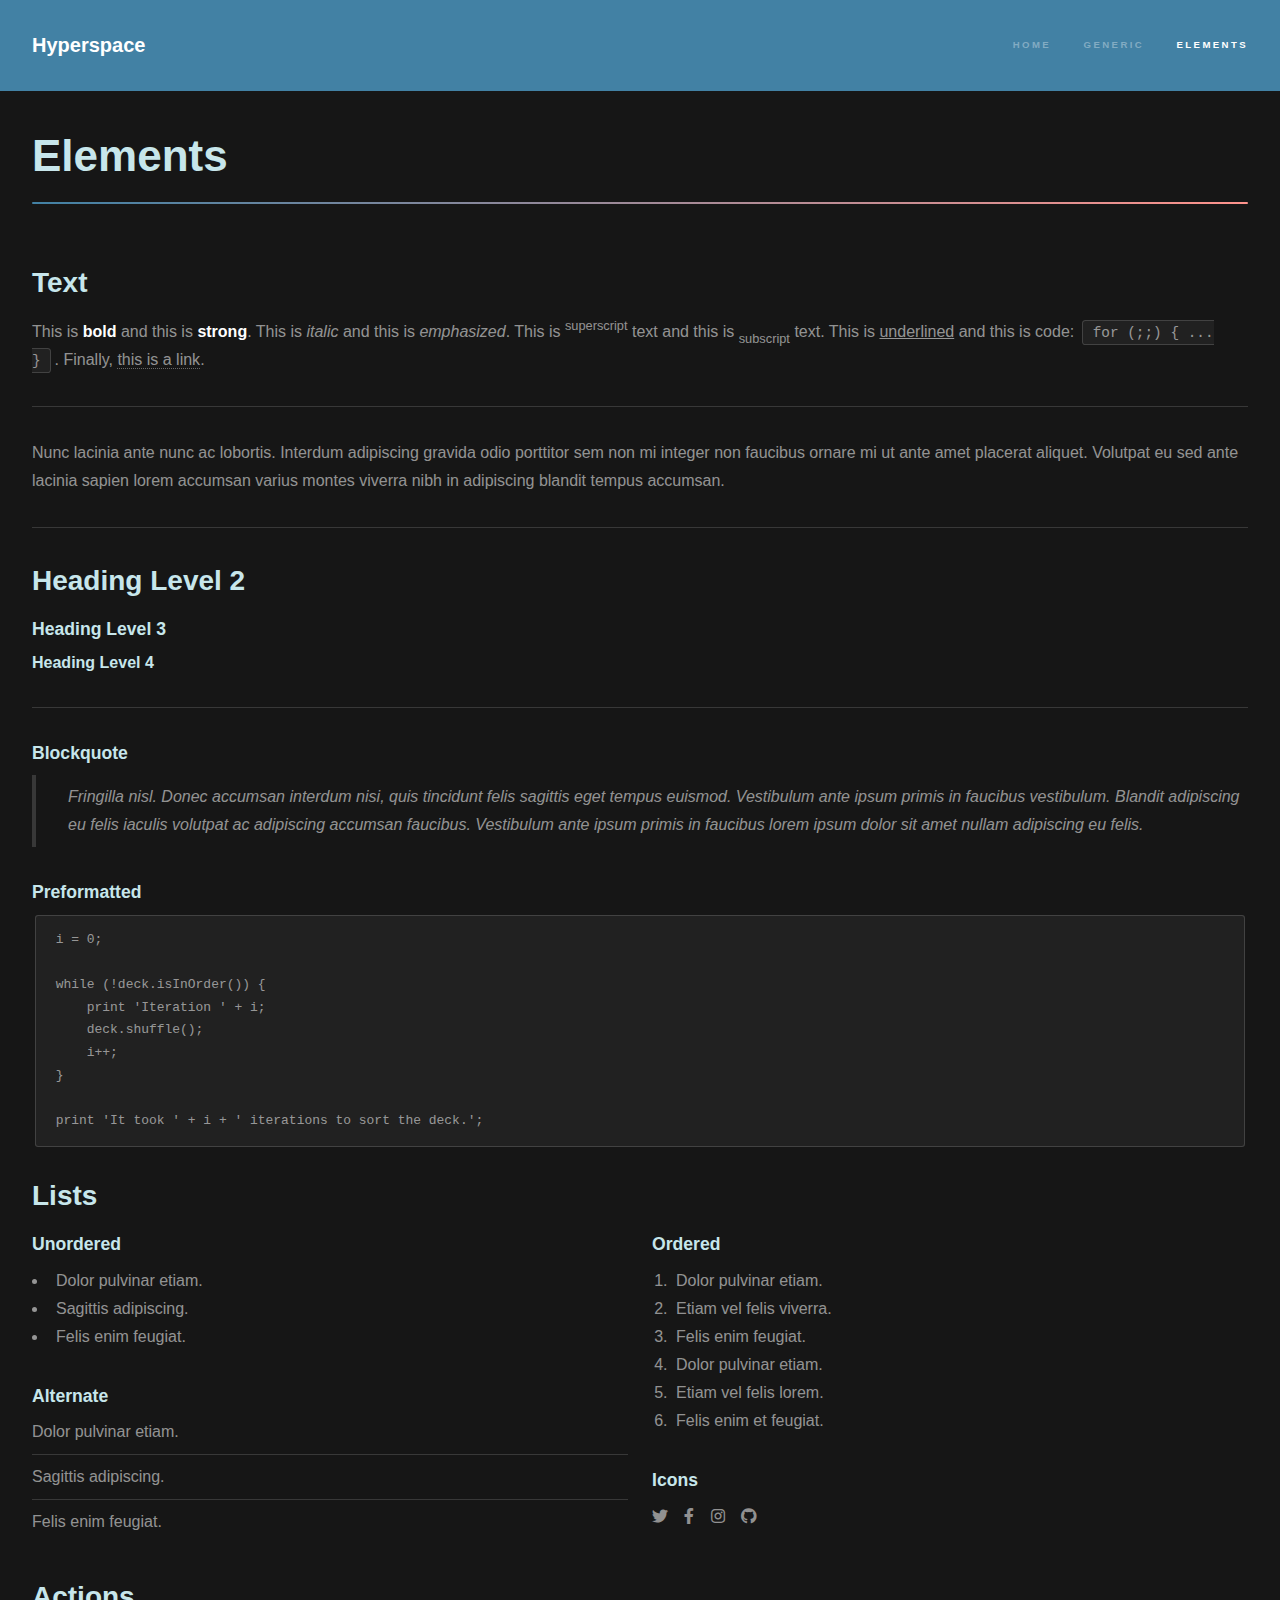
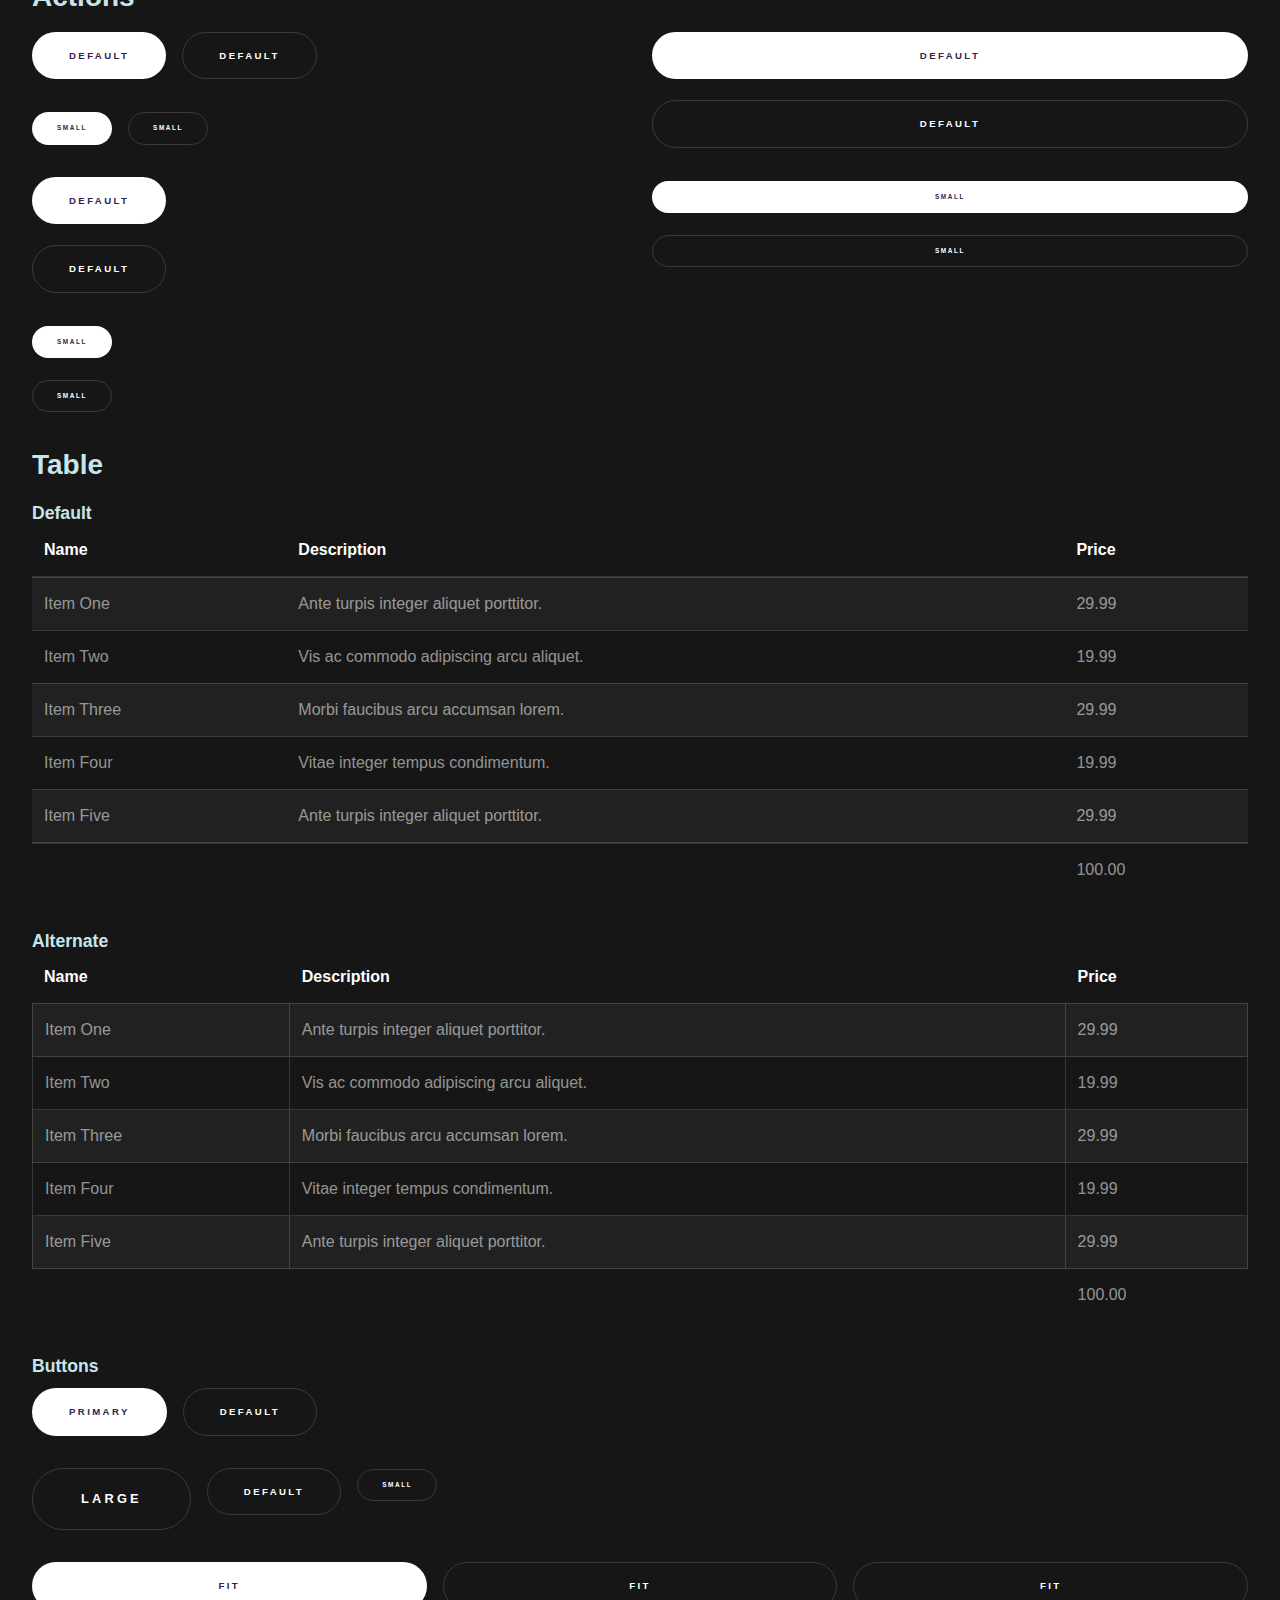
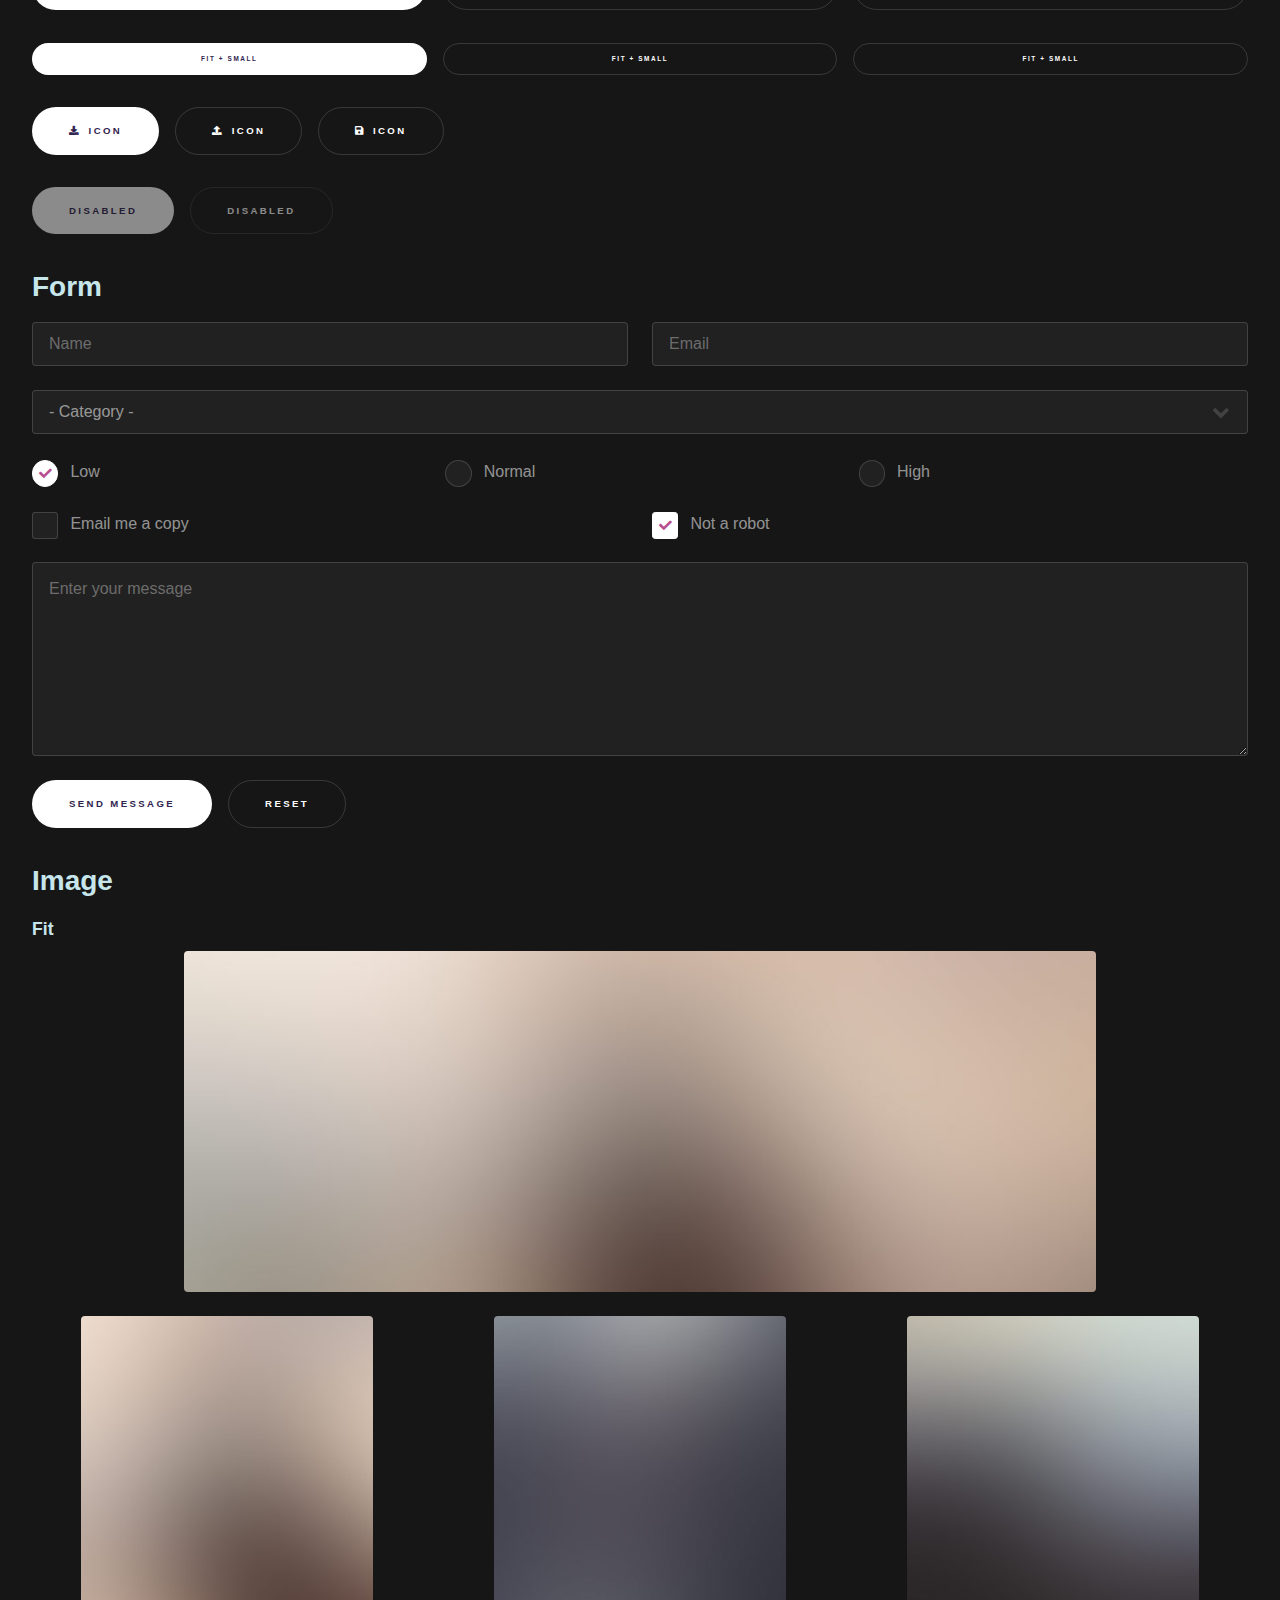
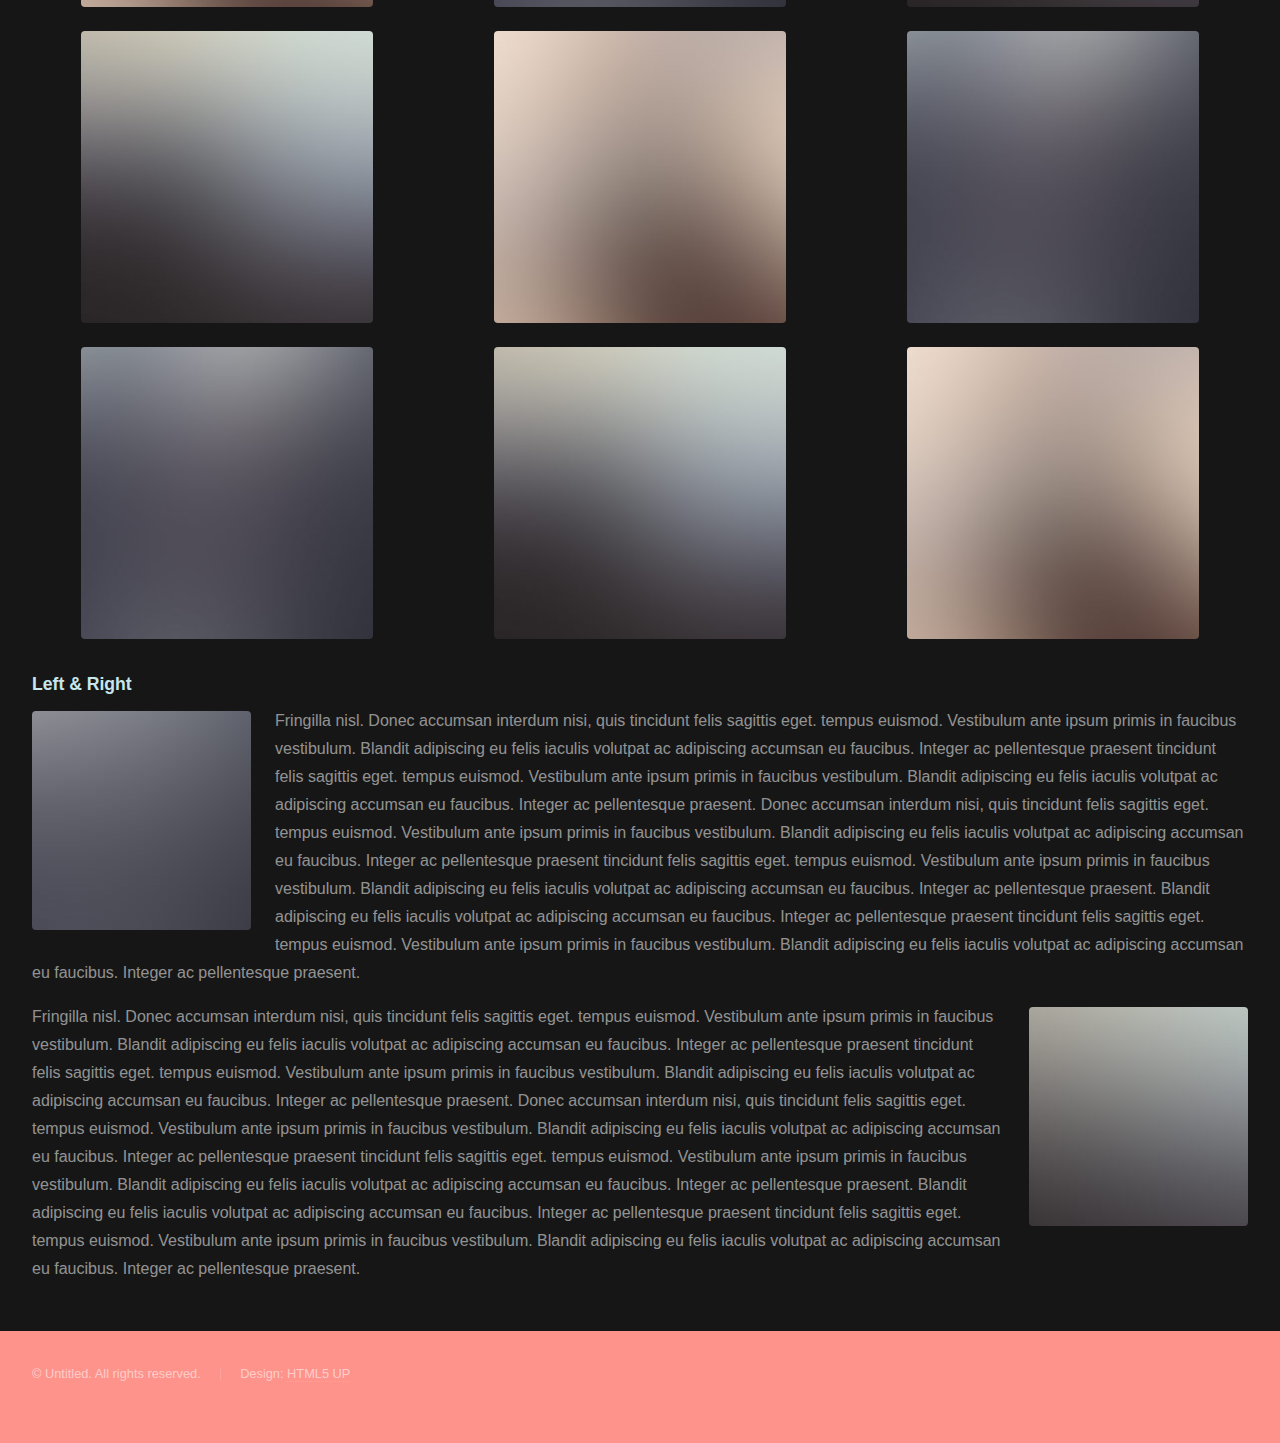
<file: elements.html>
<!DOCTYPE HTML>
<!--
	Hyperspace by HTML5 UP
	html5up.net | @ajlkn
	Free for personal and commercial use under the CCA 3.0 license (html5up.net/license)
-->
<html>
	<head>
		<title>Elements - Hyperspace by HTML5 UP</title>
		<meta charset="utf-8" />
		<meta name="viewport" content="width=device-width, initial-scale=1, user-scalable=no" />
		<link rel="stylesheet" href="assets/css/main.css" />
		<noscript><link rel="stylesheet" href="assets/css/noscript.css" /></noscript>
	</head>
	<body class="is-preload">

		<!-- Header -->
			<header id="header">
				<a href="index.html" class="title">Hyperspace</a>
				<nav>
					<ul>
						<li><a href="index.html">Home</a></li>
						<li><a href="generic.html">Generic</a></li>
						<li><a href="elements.html"  class="active">Elements</a></li>
					</ul>
				</nav>
			</header>

		<!-- Wrapper -->
			<div id="wrapper">

				<!-- Main -->
					<section id="main" class="wrapper">
						<div class="inner">
							<h1 class="major">Elements</h1>

							<!-- Text -->
								<section>
									<h2>Text</h2>
									<p>This is <b>bold</b> and this is <strong>strong</strong>. This is <i>italic</i> and this is <em>emphasized</em>.
									This is <sup>superscript</sup> text and this is <sub>subscript</sub> text.
									This is <u>underlined</u> and this is code: <code>for (;;) { ... }</code>. Finally, <a href="#">this is a link</a>.</p>
									<hr />
									<p>Nunc lacinia ante nunc ac lobortis. Interdum adipiscing gravida odio porttitor sem non mi integer non faucibus ornare mi ut ante amet placerat aliquet. Volutpat eu sed ante lacinia sapien lorem accumsan varius montes viverra nibh in adipiscing blandit tempus accumsan.</p>
									<hr />
									<h2>Heading Level 2</h2>
									<h3>Heading Level 3</h3>
									<h4>Heading Level 4</h4>
									<hr />
									<h3>Blockquote</h3>
									<blockquote>Fringilla nisl. Donec accumsan interdum nisi, quis tincidunt felis sagittis eget tempus euismod. Vestibulum ante ipsum primis in faucibus vestibulum. Blandit adipiscing eu felis iaculis volutpat ac adipiscing accumsan faucibus. Vestibulum ante ipsum primis in faucibus lorem ipsum dolor sit amet nullam adipiscing eu felis.</blockquote>
									<h3>Preformatted</h3>
									<pre><code>i = 0;

while (!deck.isInOrder()) {
    print 'Iteration ' + i;
    deck.shuffle();
    i++;
}

print 'It took ' + i + ' iterations to sort the deck.';</code></pre>
								</section>

							<!-- Lists -->
								<section>
									<h2>Lists</h2>
									<div class="row">
										<div class="col-6 col-12-medium">
											<h3>Unordered</h3>
											<ul>
												<li>Dolor pulvinar etiam.</li>
												<li>Sagittis adipiscing.</li>
												<li>Felis enim feugiat.</li>
											</ul>
											<h3>Alternate</h3>
											<ul class="alt">
												<li>Dolor pulvinar etiam.</li>
												<li>Sagittis adipiscing.</li>
												<li>Felis enim feugiat.</li>
											</ul>
										</div>
										<div class="col-6 col-12-medium">
											<h3>Ordered</h3>
											<ol>
												<li>Dolor pulvinar etiam.</li>
												<li>Etiam vel felis viverra.</li>
												<li>Felis enim feugiat.</li>
												<li>Dolor pulvinar etiam.</li>
												<li>Etiam vel felis lorem.</li>
												<li>Felis enim et feugiat.</li>
											</ol>
											<h3>Icons</h3>
											<ul class="icons">
												<li><a href="#" class="icon brands fa-twitter"><span class="label">Twitter</span></a></li>
												<li><a href="#" class="icon brands fa-facebook-f"><span class="label">Facebook</span></a></li>
												<li><a href="#" class="icon brands fa-instagram"><span class="label">Instagram</span></a></li>
												<li><a href="#" class="icon brands fa-github"><span class="label">Github</span></a></li>
											</ul>
										</div>
									</div>
									<h2>Actions</h2>
									<div class="row">
										<div class="col-6 col-12-medium">
											<ul class="actions">
												<li><a href="#" class="button primary">Default</a></li>
												<li><a href="#" class="button">Default</a></li>
											</ul>
											<ul class="actions small">
												<li><a href="#" class="button primary small">Small</a></li>
												<li><a href="#" class="button small">Small</a></li>
											</ul>
											<ul class="actions stacked">
												<li><a href="#" class="button primary">Default</a></li>
												<li><a href="#" class="button">Default</a></li>
											</ul>
											<ul class="actions stacked">
												<li><a href="#" class="button primary small">Small</a></li>
												<li><a href="#" class="button small">Small</a></li>
											</ul>
										</div>
										<div class="col-6 col-12-medium">
											<ul class="actions stacked">
												<li><a href="#" class="button primary fit">Default</a></li>
												<li><a href="#" class="button fit">Default</a></li>
											</ul>
											<ul class="actions stacked">
												<li><a href="#" class="button primary small fit">Small</a></li>
												<li><a href="#" class="button small fit">Small</a></li>
											</ul>
										</div>
									</div>
								</section>

							<!-- Table -->
								<section>
									<h2>Table</h2>
									<h3>Default</h3>
									<div class="table-wrapper">
										<table>
											<thead>
												<tr>
													<th>Name</th>
													<th>Description</th>
													<th>Price</th>
												</tr>
											</thead>
											<tbody>
												<tr>
													<td>Item One</td>
													<td>Ante turpis integer aliquet porttitor.</td>
													<td>29.99</td>
												</tr>
												<tr>
													<td>Item Two</td>
													<td>Vis ac commodo adipiscing arcu aliquet.</td>
													<td>19.99</td>
												</tr>
												<tr>
													<td>Item Three</td>
													<td> Morbi faucibus arcu accumsan lorem.</td>
													<td>29.99</td>
												</tr>
												<tr>
													<td>Item Four</td>
													<td>Vitae integer tempus condimentum.</td>
													<td>19.99</td>
												</tr>
												<tr>
													<td>Item Five</td>
													<td>Ante turpis integer aliquet porttitor.</td>
													<td>29.99</td>
												</tr>
											</tbody>
											<tfoot>
												<tr>
													<td colspan="2"></td>
													<td>100.00</td>
												</tr>
											</tfoot>
										</table>
									</div>

									<h3>Alternate</h3>
									<div class="table-wrapper">
										<table class="alt">
											<thead>
												<tr>
													<th>Name</th>
													<th>Description</th>
													<th>Price</th>
												</tr>
											</thead>
											<tbody>
												<tr>
													<td>Item One</td>
													<td>Ante turpis integer aliquet porttitor.</td>
													<td>29.99</td>
												</tr>
												<tr>
													<td>Item Two</td>
													<td>Vis ac commodo adipiscing arcu aliquet.</td>
													<td>19.99</td>
												</tr>
												<tr>
													<td>Item Three</td>
													<td> Morbi faucibus arcu accumsan lorem.</td>
													<td>29.99</td>
												</tr>
												<tr>
													<td>Item Four</td>
													<td>Vitae integer tempus condimentum.</td>
													<td>19.99</td>
												</tr>
												<tr>
													<td>Item Five</td>
													<td>Ante turpis integer aliquet porttitor.</td>
													<td>29.99</td>
												</tr>
											</tbody>
											<tfoot>
												<tr>
													<td colspan="2"></td>
													<td>100.00</td>
												</tr>
											</tfoot>
										</table>
									</div>
								</section>

							<!-- Buttons -->
								<section>
									<h3>Buttons</h3>
									<ul class="actions">
										<li><a href="#" class="button primary">Primary</a></li>
										<li><a href="#" class="button">Default</a></li>
									</ul>
									<ul class="actions">
										<li><a href="#" class="button large">Large</a></li>
										<li><a href="#" class="button">Default</a></li>
										<li><a href="#" class="button small">Small</a></li>
									</ul>
									<ul class="actions fit">
										<li><a href="#" class="button primary fit">Fit</a></li>
										<li><a href="#" class="button fit">Fit</a></li>
										<li><a href="#" class="button fit">Fit</a></li>
									</ul>
									<ul class="actions fit small">
										<li><a href="#" class="button primary fit small">Fit + Small</a></li>
										<li><a href="#" class="button fit small">Fit + Small</a></li>
										<li><a href="#" class="button fit small">Fit + Small</a></li>
									</ul>
									<ul class="actions">
										<li><a href="#" class="button primary icon solid fa-download">Icon</a></li>
										<li><a href="#" class="button icon solid fa-upload">Icon</a></li>
										<li><a href="#" class="button icon solid fa-save">Icon</a></li>
									</ul>
									<ul class="actions">
										<li><span class="button primary disabled">Disabled</span></li>
										<li><span class="button disabled">Disabled</span></li>
									</ul>
								</section>

							<!-- Form -->
								<section>
									<h2>Form</h2>
									<form method="post" action="#">
										<div class="row gtr-uniform">
											<div class="col-6 col-12-xsmall">
												<input type="text" name="demo-name" id="demo-name" value="" placeholder="Name" />
											</div>
											<div class="col-6 col-12-xsmall">
												<input type="email" name="demo-email" id="demo-email" value="" placeholder="Email" />
											</div>
											<div class="col-12">
												<select name="demo-category" id="demo-category">
													<option value="">- Category -</option>
													<option value="1">Manufacturing</option>
													<option value="1">Shipping</option>
													<option value="1">Administration</option>
													<option value="1">Human Resources</option>
												</select>
											</div>
											<div class="col-4 col-12-small">
												<input type="radio" id="demo-priority-low" name="demo-priority" checked>
												<label for="demo-priority-low">Low</label>
											</div>
											<div class="col-4 col-12-small">
												<input type="radio" id="demo-priority-normal" name="demo-priority">
												<label for="demo-priority-normal">Normal</label>
											</div>
											<div class="col-4 col-12-small">
												<input type="radio" id="demo-priority-high" name="demo-priority">
												<label for="demo-priority-high">High</label>
											</div>
											<div class="col-6 col-12-small">
												<input type="checkbox" id="demo-copy" name="demo-copy">
												<label for="demo-copy">Email me a copy</label>
											</div>
											<div class="col-6 col-12-small">
												<input type="checkbox" id="demo-human" name="demo-human" checked>
												<label for="demo-human">Not a robot</label>
											</div>
											<div class="col-12">
												<textarea name="demo-message" id="demo-message" placeholder="Enter your message" rows="6"></textarea>
											</div>
											<div class="col-12">
												<ul class="actions">
													<li><input type="submit" value="Send Message" class="primary" /></li>
													<li><input type="reset" value="Reset" /></li>
												</ul>
											</div>
										</div>
									</form>
								</section>

							<!-- Image -->
								<section>
									<h2>Image</h2>
									<h3>Fit</h3>
									<div class="box alt">
										<div class="row gtr-uniform">
											<div class="col-12"><span class="image fit"><img src="images/pic04.jpg" alt="" /></span></div>
											<div class="col-4"><span class="image fit"><img src="images/pic01.jpg" alt="" /></span></div>
											<div class="col-4"><span class="image fit"><img src="images/pic02.jpg" alt="" /></span></div>
											<div class="col-4"><span class="image fit"><img src="images/pic03.jpg" alt="" /></span></div>
											<div class="col-4"><span class="image fit"><img src="images/pic03.jpg" alt="" /></span></div>
											<div class="col-4"><span class="image fit"><img src="images/pic01.jpg" alt="" /></span></div>
											<div class="col-4"><span class="image fit"><img src="images/pic02.jpg" alt="" /></span></div>
											<div class="col-4"><span class="image fit"><img src="images/pic02.jpg" alt="" /></span></div>
											<div class="col-4"><span class="image fit"><img src="images/pic03.jpg" alt="" /></span></div>
											<div class="col-4"><span class="image fit"><img src="images/pic01.jpg" alt="" /></span></div>
										</div>
									</div>
									<h3>Left &amp; Right</h3>
									<p><span class="image left"><img src="images/pic05.jpg" alt="" /></span>Fringilla nisl. Donec accumsan interdum nisi, quis tincidunt felis sagittis eget. tempus euismod. Vestibulum ante ipsum primis in faucibus vestibulum. Blandit adipiscing eu felis iaculis volutpat ac adipiscing accumsan eu faucibus. Integer ac pellentesque praesent tincidunt felis sagittis eget. tempus euismod. Vestibulum ante ipsum primis in faucibus vestibulum. Blandit adipiscing eu felis iaculis volutpat ac adipiscing accumsan eu faucibus. Integer ac pellentesque praesent. Donec accumsan interdum nisi, quis tincidunt felis sagittis eget. tempus euismod. Vestibulum ante ipsum primis in faucibus vestibulum. Blandit adipiscing eu felis iaculis volutpat ac adipiscing accumsan eu faucibus. Integer ac pellentesque praesent tincidunt felis sagittis eget. tempus euismod. Vestibulum ante ipsum primis in faucibus vestibulum. Blandit adipiscing eu felis iaculis volutpat ac adipiscing accumsan eu faucibus. Integer ac pellentesque praesent. Blandit adipiscing eu felis iaculis volutpat ac adipiscing accumsan eu faucibus. Integer ac pellentesque praesent tincidunt felis sagittis eget. tempus euismod. Vestibulum ante ipsum primis in faucibus vestibulum. Blandit adipiscing eu felis iaculis volutpat ac adipiscing accumsan eu faucibus. Integer ac pellentesque praesent.</p>
									<p><span class="image right"><img src="images/pic06.jpg" alt="" /></span>Fringilla nisl. Donec accumsan interdum nisi, quis tincidunt felis sagittis eget. tempus euismod. Vestibulum ante ipsum primis in faucibus vestibulum. Blandit adipiscing eu felis iaculis volutpat ac adipiscing accumsan eu faucibus. Integer ac pellentesque praesent tincidunt felis sagittis eget. tempus euismod. Vestibulum ante ipsum primis in faucibus vestibulum. Blandit adipiscing eu felis iaculis volutpat ac adipiscing accumsan eu faucibus. Integer ac pellentesque praesent. Donec accumsan interdum nisi, quis tincidunt felis sagittis eget. tempus euismod. Vestibulum ante ipsum primis in faucibus vestibulum. Blandit adipiscing eu felis iaculis volutpat ac adipiscing accumsan eu faucibus. Integer ac pellentesque praesent tincidunt felis sagittis eget. tempus euismod. Vestibulum ante ipsum primis in faucibus vestibulum. Blandit adipiscing eu felis iaculis volutpat ac adipiscing accumsan eu faucibus. Integer ac pellentesque praesent. Blandit adipiscing eu felis iaculis volutpat ac adipiscing accumsan eu faucibus. Integer ac pellentesque praesent tincidunt felis sagittis eget. tempus euismod. Vestibulum ante ipsum primis in faucibus vestibulum. Blandit adipiscing eu felis iaculis volutpat ac adipiscing accumsan eu faucibus. Integer ac pellentesque praesent.</p>
								</section>

						</div>
					</section>

			</div>

		<!-- Footer -->
			<footer id="footer" class="wrapper alt">
				<div class="inner">
					<ul class="menu">
						<li>&copy; Untitled. All rights reserved.</li><li>Design: <a href="http://html5up.net">HTML5 UP</a></li>
					</ul>
				</div>
			</footer>

		<!-- Scripts -->
			<script src="assets/js/jquery.min.js"></script>
			<script src="assets/js/jquery.scrollex.min.js"></script>
			<script src="assets/js/jquery.scrolly.min.js"></script>
			<script src="assets/js/browser.min.js"></script>
			<script src="assets/js/breakpoints.min.js"></script>
			<script src="assets/js/util.js"></script>
			<script src="assets/js/main.js"></script>

	</body>
</html>
</file>
<file: assets/css/noscript.css>
/*
	Hyperspace by HTML5 UP
	html5up.net | @ajlkn
	Free for personal and commercial use under the CCA 3.0 license (html5up.net/license)
*/

/* Spotlights */

	.spotlights > section > .image:before {
		opacity: 0 !important;
	}

	.spotlights > section > .content > .inner {
		-moz-transform: none !important;
		-webkit-transform: none !important;
		-ms-transform: none !important;
		transform: none !important;
		opacity: 1 !important;
	}

/* Wrapper */

	.wrapper > .inner {
		opacity: 1 !important;
		-moz-transform: none !important;
		-webkit-transform: none !important;
		-ms-transform: none !important;
		transform: none !important;
	}

/* Sidebar */

	#sidebar > .inner {
		opacity: 1 !important;
	}

	#sidebar nav > ul > li {
		-moz-transform: none !important;
		-webkit-transform: none !important;
		-ms-transform: none !important;
		transform: none !important;
		opacity: 1 !important;
	}
</file>
<file: assets/css/main.css>
/* --cream: #fdfdbfff;
--night: #161616ff;
--coral-pink: #fe938cff;
--cerulean: #4281a4ff;
--light-blue: #c7e6ebff;
*/

@import url(fontawesome-all.min.css);
/*
	Hyperspace by HTML5 UP
	html5up.net | @ajlkn
	Free for personal and commercial use under the CCA 3.0 license (html5up.net/license)
*/

html, body, div, span, applet, object,
iframe, h1, h2, h3, h4, h5, h6, p, blockquote,
pre, a, abbr, acronym, address, big, cite,
code, del, dfn, em, img, ins, kbd, q, s, samp,
small, strike, strong, sub, sup, tt, var, b,
u, i, center, dl, dt, dd, ol, ul, li, fieldset,
form, label, legend, table, caption, tbody,
tfoot, thead, tr, th, td, article, aside,
canvas, details, embed, figure, figcaption,
footer, header, hgroup, menu, nav, output, ruby,
section, summary, time, mark, audio, video {
	margin: 0;
	padding: 0;
	border: 0;
	font-size: 100%;
	font: inherit;
	vertical-align: baseline;}

article, aside, details, figcaption, figure,
footer, header, hgroup, menu, nav, section {
	display: block;}

body {
	line-height: 1;
}

ol, ul {
	list-style: none;
}

blockquote, q {
	quotes: none;
}

	blockquote:before, blockquote:after, q:before, q:after {
		content: '';
		content: none;
	}

table {
	border-collapse: collapse;
	border-spacing: 0;
}

body {
	-webkit-text-size-adjust: none;
}

mark {
	background-color: transparent;
	color: inherit;
}

input::-moz-focus-inner {
	border: 0;
	padding: 0;
}

input, select, textarea {
	-moz-appearance: none;
	-webkit-appearance: none;
	-ms-appearance: none;
	appearance: none;
}

.title {
	text-align: center;
}

.logo-container {
	width: 40%;
	margin: auto;
}

.logo {
	width: 100%;
}

/* Basic */

	@-ms-viewport {
		width: device-width;
	}

	body {
		-ms-overflow-style: scrollbar;
	}

	@media screen and (max-width: 480px) {

		html, body {
			min-width: 320px;
		}

	}

	html {
		box-sizing: border-box;
	}

	*, *:before, *:after {
		box-sizing: inherit;
	}

	body {
		background: #161616;
	}

		body.is-preload *, body.is-preload *:before, body.is-preload *:after {
			-moz-animation: none !important;
			-webkit-animation: none !important;
			-ms-animation: none !important;
			animation: none !important;
			-moz-transition: none !important;
			-webkit-transition: none !important;
			-ms-transition: none !important;
			transition: none !important;
		}

/* Type */

	body, input, select, textarea {
		color: rgba(255, 255, 255, 0.55);
		font-family: Arial, Helvetica, sans-serif;
		font-size: 16.5pt;
		font-weight: normal;
		line-height: 1.75;
	}

		@media screen and (max-width: 1680px) {

			body, input, select, textarea {
				font-size: 13pt;
			}

		}

		@media screen and (max-width: 1280px) {

			body, input, select, textarea {
				font-size: 12pt;
			}

		}

		@media screen and (max-width: 360px) {

			body, input, select, textarea {
				font-size: 11pt;
			}

		}

	a {
		-moz-transition: color 0.2s ease, border-bottom-color 0.2s ease;
		-webkit-transition: color 0.2s ease, border-bottom-color 0.2s ease;
		-ms-transition: color 0.2s ease, border-bottom-color 0.2s ease;
		transition: color 0.2s ease, border-bottom-color 0.2s ease;
		border-bottom: dotted 1px rgba(255, 255, 255, 0.35);
		color: inherit;
		text-decoration: none;
	}

		a:hover {
			border-bottom-color: transparent;
			color: #ffffff;
		}

	strong, b {
		color: #ffffff;
		font-weight: bold;
	}

	em, i {
		font-style: italic;
	}

	p {
		margin: 0 0 1em 0;
	}

	.offer {
		display: flex;
		justify-content: space-between;
		align-items: center;
		margin-bottom: 20px;
	}

	.contact-me {
		/* display: flex;
		justify-content: center;
		align-items: center; */
		text-align: center;
		margin-bottom: 10px;
	}

	.contact-me .fa-solid {
		font-size: large;
		margin: 10px;
	}

	.contact-me p {
		text-align: center;
		width: 100%;
	}

	.contact-me a {
		background-color: #4281A4;
		padding: 5px 30px;
		width: 100%;
		border-radius: 20px;
	}

	h1, h2, h3, h4, h5, h6 {
		color: #C7E6EB;
		font-weight: bold;
		line-height: 1.5;
		margin: 0 0 0.5em 0;
	}

		h1 a, h2 a, h3 a, h4 a, h5 a, h6 a {
			color: inherit;
			text-decoration: none;
		}

	h1 {
		font-size: 2.75em;
	}

		h1.major {
			margin: 0 0 1.3em 0;
			position: relative;
			padding-bottom: 0.35em;
		}

			h1.major:after {
				background-image: -moz-linear-gradient(to right, #4281A4, #FE938C);
				background-image: -webkit-linear-gradient(to right, #4281A4, #FE938C);
				background-image: -ms-linear-gradient(to right, #4281A4, #FE938C);
				background-image: linear-gradient(to right, #4281A4, #FE938C);
				-moz-transition: max-width 0.2s ease;
				-webkit-transition: max-width 0.2s ease;
				-ms-transition: max-width 0.2s ease;
				transition: max-width 0.2s ease;
				border-radius: 0.2em;
				bottom: 0;
				content: '';
				height: 0.05em;
				position: absolute;
				right: 0;
				width: 100%;
			}

	h2 {
		font-size: 1.75em;
	}

	h3 {
		font-size: 1.1em;
	}

	h4 {
		font-size: 1em;
	}

	h5 {
		font-size: 0.8em;
	}

	h6 {
		font-size: 0.6em;
	}

	@media screen and (max-width: 736px) {

		h1 {
			font-size: 2em;
		}

		h2 {
			font-size: 1.25em;
		}

		h3 {
			font-size: 1em;
		}

		h4 {
			font-size: 0.8em;
		}

		h5 {
			font-size: 0.6em;
		}

		h6 {
			font-size: 0.6em;
		}

	}

	sub {
		font-size: 0.8em;
		position: relative;
		top: 0.5em;
	}

	sup {
		font-size: 0.8em;
		position: relative;
		top: -0.5em;
	}

	blockquote {
		border-left: solid 4px rgba(255, 255, 255, 0.15);
		font-style: italic;
		margin: 0 0 2em 0;
		padding: 0.5em 0 0.5em 2em;
	}

	code {
		background: rgba(255, 255, 255, 0.05);
		border-radius: 0.25em;
		border: solid 1px rgba(255, 255, 255, 0.15);
		font-family: "Courier New", monospace;
		font-size: 0.9em;
		margin: 0 0.25em;
		padding: 0.25em 0.65em;
	}

	pre {
		-webkit-overflow-scrolling: touch;
		font-family: "Courier New", monospace;
		font-size: 0.9em;
		margin: 0 0 2em 0;
	}

		pre code {
			display: block;
			line-height: 1.75em;
			padding: 1em 1.5em;
			overflow-x: auto;
		}

	hr {
		border: 0;
		border-bottom: solid 1px rgba(255, 255, 255, 0.15);
		margin: 2em 0;
	}

		hr.major {
			margin: 3em 0;
		}

	.align-left {
		text-align: left;
	}

	.align-center {
		text-align: center;
	}

	.align-right {
		text-align: right;
	}

/* Row */

	.row {
		display: flex;
		flex-wrap: wrap;
		box-sizing: border-box;
		align-items: stretch;
	}

		.row > * {
			box-sizing: border-box;
		}

		.row.gtr-uniform > * > :last-child {
			margin-bottom: 0;
		}

		.row.aln-left {
			justify-content: flex-start;
		}

		.row.aln-center {
			justify-content: center;
		}

		.row.aln-right {
			justify-content: flex-end;
		}

		.row.aln-top {
			align-items: flex-start;
		}

		.row.aln-middle {
			align-items: center;
		}

		.row.aln-bottom {
			align-items: flex-end;
		}

		.row > .imp {
			order: -1;
		}

		.row > .col-1 {
			width: 8.33333%;
		}

		.row > .off-1 {
			margin-left: 8.33333%;
		}

		.row > .col-2 {
			width: 16.66667%;
		}

		.row > .off-2 {
			margin-left: 16.66667%;
		}

		.row > .col-3 {
			width: 25%;
		}

		.row > .off-3 {
			margin-left: 25%;
		}

		.row > .col-4 {
			width: 33.33333%;
		}

		.row > .off-4 {
			margin-left: 33.33333%;
		}

		.row > .col-5 {
			width: 41.66667%;
		}

		.row > .off-5 {
			margin-left: 41.66667%;
		}

		.row > .col-6 {
			width: 50%;
		}

		.row > .off-6 {
			margin-left: 50%;
		}

		.row > .col-7 {
			width: 58.33333%;
		}

		.row > .off-7 {
			margin-left: 58.33333%;
		}

		.row > .col-8 {
			width: 66.66667%;
		}

		.row > .off-8 {
			margin-left: 66.66667%;
		}

		.row > .col-9 {
			width: 75%;
		}

		.row > .off-9 {
			margin-left: 75%;
		}

		.row > .col-10 {
			width: 83.33333%;
		}

		.row > .off-10 {
			margin-left: 83.33333%;
		}

		.row > .col-11 {
			width: 91.66667%;
		}

		.row > .off-11 {
			margin-left: 91.66667%;
		}

		.row > .col-12 {
			width: 100%;
		}

		.row > .off-12 {
			margin-left: 100%;
		}

		.row.gtr-0 {
			margin-top: 0;
			margin-left: 0em;
		}

			.row.gtr-0 > * {
				padding: 0 0 0 0em;
			}

			.row.gtr-0.gtr-uniform {
				margin-top: 0em;
			}

				.row.gtr-0.gtr-uniform > * {
					padding-top: 0em;
				}

		.row.gtr-25 {
			margin-top: 0;
			margin-left: -0.375em;
		}

			.row.gtr-25 > * {
				padding: 0 0 0 0.375em;
			}

			.row.gtr-25.gtr-uniform {
				margin-top: -0.375em;
			}

				.row.gtr-25.gtr-uniform > * {
					padding-top: 0.375em;
				}

		.row.gtr-50 {
			margin-top: 0;
			margin-left: -0.75em;
		}

			.row.gtr-50 > * {
				padding: 0 0 0 0.75em;
			}

			.row.gtr-50.gtr-uniform {
				margin-top: -0.75em;
			}

				.row.gtr-50.gtr-uniform > * {
					padding-top: 0.75em;
				}

		.row {
			margin-top: 0;
			margin-left: -1.5em;
		}

			.row > * {
				padding: 0 0 0 1.5em;
			}

			.row.gtr-uniform {
				margin-top: -1.5em;
			}

				.row.gtr-uniform > * {
					padding-top: 1.5em;
				}

		.row.gtr-150 {
			margin-top: 0;
			margin-left: -2.25em;
		}

			.row.gtr-150 > * {
				padding: 0 0 0 2.25em;
			}

			.row.gtr-150.gtr-uniform {
				margin-top: -2.25em;
			}

				.row.gtr-150.gtr-uniform > * {
					padding-top: 2.25em;
				}

		.row.gtr-200 {
			margin-top: 0;
			margin-left: -3em;
		}

			.row.gtr-200 > * {
				padding: 0 0 0 3em;
			}

			.row.gtr-200.gtr-uniform {
				margin-top: -3em;
			}

				.row.gtr-200.gtr-uniform > * {
					padding-top: 3em;
				}

		@media screen and (max-width: 1680px) {

			.row {
				display: flex;
				flex-wrap: wrap;
				box-sizing: border-box;
				align-items: stretch;
			}

				.row > * {
					box-sizing: border-box;
				}

				.row.gtr-uniform > * > :last-child {
					margin-bottom: 0;
				}

				.row.aln-left {
					justify-content: flex-start;
				}

				.row.aln-center {
					justify-content: center;
				}

				.row.aln-right {
					justify-content: flex-end;
				}

				.row.aln-top {
					align-items: flex-start;
				}

				.row.aln-middle {
					align-items: center;
				}

				.row.aln-bottom {
					align-items: flex-end;
				}

				.row > .imp-xlarge {
					order: -1;
				}

				.row > .col-1-xlarge {
					width: 8.33333%;
				}

				.row > .off-1-xlarge {
					margin-left: 8.33333%;
				}

				.row > .col-2-xlarge {
					width: 16.66667%;
				}

				.row > .off-2-xlarge {
					margin-left: 16.66667%;
				}

				.row > .col-3-xlarge {
					width: 25%;
				}

				.row > .off-3-xlarge {
					margin-left: 25%;
				}

				.row > .col-4-xlarge {
					width: 33.33333%;
				}

				.row > .off-4-xlarge {
					margin-left: 33.33333%;
				}

				.row > .col-5-xlarge {
					width: 41.66667%;
				}

				.row > .off-5-xlarge {
					margin-left: 41.66667%;
				}

				.row > .col-6-xlarge {
					width: 50%;
				}

				.row > .off-6-xlarge {
					margin-left: 50%;
				}

				.row > .col-7-xlarge {
					width: 58.33333%;
				}

				.row > .off-7-xlarge {
					margin-left: 58.33333%;
				}

				.row > .col-8-xlarge {
					width: 66.66667%;
				}

				.row > .off-8-xlarge {
					margin-left: 66.66667%;
				}

				.row > .col-9-xlarge {
					width: 75%;
				}

				.row > .off-9-xlarge {
					margin-left: 75%;
				}

				.row > .col-10-xlarge {
					width: 83.33333%;
				}

				.row > .off-10-xlarge {
					margin-left: 83.33333%;
				}

				.row > .col-11-xlarge {
					width: 91.66667%;
				}

				.row > .off-11-xlarge {
					margin-left: 91.66667%;
				}

				.row > .col-12-xlarge {
					width: 100%;
				}

				.row > .off-12-xlarge {
					margin-left: 100%;
				}

				.row.gtr-0 {
					margin-top: 0;
					margin-left: 0em;
				}

					.row.gtr-0 > * {
						padding: 0 0 0 0em;
					}

					.row.gtr-0.gtr-uniform {
						margin-top: 0em;
					}

						.row.gtr-0.gtr-uniform > * {
							padding-top: 0em;
						}

				.row.gtr-25 {
					margin-top: 0;
					margin-left: -0.375em;
				}

					.row.gtr-25 > * {
						padding: 0 0 0 0.375em;
					}

					.row.gtr-25.gtr-uniform {
						margin-top: -0.375em;
					}

						.row.gtr-25.gtr-uniform > * {
							padding-top: 0.375em;
						}

				.row.gtr-50 {
					margin-top: 0;
					margin-left: -0.75em;
				}

					.row.gtr-50 > * {
						padding: 0 0 0 0.75em;
					}

					.row.gtr-50.gtr-uniform {
						margin-top: -0.75em;
					}

						.row.gtr-50.gtr-uniform > * {
							padding-top: 0.75em;
						}

				.row {
					margin-top: 0;
					margin-left: -1.5em;
				}

					.row > * {
						padding: 0 0 0 1.5em;
					}

					.row.gtr-uniform {
						margin-top: -1.5em;
					}

						.row.gtr-uniform > * {
							padding-top: 1.5em;
						}

				.row.gtr-150 {
					margin-top: 0;
					margin-left: -2.25em;
				}

					.row.gtr-150 > * {
						padding: 0 0 0 2.25em;
					}

					.row.gtr-150.gtr-uniform {
						margin-top: -2.25em;
					}

						.row.gtr-150.gtr-uniform > * {
							padding-top: 2.25em;
						}

				.row.gtr-200 {
					margin-top: 0;
					margin-left: -3em;
				}

					.row.gtr-200 > * {
						padding: 0 0 0 3em;
					}

					.row.gtr-200.gtr-uniform {
						margin-top: -3em;
					}

						.row.gtr-200.gtr-uniform > * {
							padding-top: 3em;
						}

		}

		@media screen and (max-width: 1280px) {

			.row {
				display: flex;
				flex-wrap: wrap;
				box-sizing: border-box;
				align-items: stretch;
			}

				.row > * {
					box-sizing: border-box;
				}

				.row.gtr-uniform > * > :last-child {
					margin-bottom: 0;
				}

				.row.aln-left {
					justify-content: flex-start;
				}

				.row.aln-center {
					justify-content: center;
				}

				.row.aln-right {
					justify-content: flex-end;
				}

				.row.aln-top {
					align-items: flex-start;
				}

				.row.aln-middle {
					align-items: center;
				}

				.row.aln-bottom {
					align-items: flex-end;
				}

				.row > .imp-large {
					order: -1;
				}

				.row > .col-1-large {
					width: 8.33333%;
				}

				.row > .off-1-large {
					margin-left: 8.33333%;
				}

				.row > .col-2-large {
					width: 16.66667%;
				}

				.row > .off-2-large {
					margin-left: 16.66667%;
				}

				.row > .col-3-large {
					width: 25%;
				}

				.row > .off-3-large {
					margin-left: 25%;
				}

				.row > .col-4-large {
					width: 33.33333%;
				}

				.row > .off-4-large {
					margin-left: 33.33333%;
				}

				.row > .col-5-large {
					width: 41.66667%;
				}

				.row > .off-5-large {
					margin-left: 41.66667%;
				}

				.row > .col-6-large {
					width: 50%;
				}

				.row > .off-6-large {
					margin-left: 50%;
				}

				.row > .col-7-large {
					width: 58.33333%;
				}

				.row > .off-7-large {
					margin-left: 58.33333%;
				}

				.row > .col-8-large {
					width: 66.66667%;
				}

				.row > .off-8-large {
					margin-left: 66.66667%;
				}

				.row > .col-9-large {
					width: 75%;
				}

				.row > .off-9-large {
					margin-left: 75%;
				}

				.row > .col-10-large {
					width: 83.33333%;
				}

				.row > .off-10-large {
					margin-left: 83.33333%;
				}

				.row > .col-11-large {
					width: 91.66667%;
				}

				.row > .off-11-large {
					margin-left: 91.66667%;
				}

				.row > .col-12-large {
					width: 100%;
				}

				.row > .off-12-large {
					margin-left: 100%;
				}

				.row.gtr-0 {
					margin-top: 0;
					margin-left: 0em;
				}

					.row.gtr-0 > * {
						padding: 0 0 0 0em;
					}

					.row.gtr-0.gtr-uniform {
						margin-top: 0em;
					}

						.row.gtr-0.gtr-uniform > * {
							padding-top: 0em;
						}

				.row.gtr-25 {
					margin-top: 0;
					margin-left: -0.375em;
				}

					.row.gtr-25 > * {
						padding: 0 0 0 0.375em;
					}

					.row.gtr-25.gtr-uniform {
						margin-top: -0.375em;
					}

						.row.gtr-25.gtr-uniform > * {
							padding-top: 0.375em;
						}

				.row.gtr-50 {
					margin-top: 0;
					margin-left: -0.75em;
				}

					.row.gtr-50 > * {
						padding: 0 0 0 0.75em;
					}

					.row.gtr-50.gtr-uniform {
						margin-top: -0.75em;
					}

						.row.gtr-50.gtr-uniform > * {
							padding-top: 0.75em;
						}

				.row {
					margin-top: 0;
					margin-left: -1.5em;
				}

					.row > * {
						padding: 0 0 0 1.5em;
					}

					.row.gtr-uniform {
						margin-top: -1.5em;
					}

						.row.gtr-uniform > * {
							padding-top: 1.5em;
						}

				.row.gtr-150 {
					margin-top: 0;
					margin-left: -2.25em;
				}

					.row.gtr-150 > * {
						padding: 0 0 0 2.25em;
					}

					.row.gtr-150.gtr-uniform {
						margin-top: -2.25em;
					}

						.row.gtr-150.gtr-uniform > * {
							padding-top: 2.25em;
						}

				.row.gtr-200 {
					margin-top: 0;
					margin-left: -3em;
				}

					.row.gtr-200 > * {
						padding: 0 0 0 3em;
					}

					.row.gtr-200.gtr-uniform {
						margin-top: -3em;
					}

						.row.gtr-200.gtr-uniform > * {
							padding-top: 3em;
						}

		}

		@media screen and (max-width: 980px) {

			.row {
				display: flex;
				flex-wrap: wrap;
				box-sizing: border-box;
				align-items: stretch;
			}

				.row > * {
					box-sizing: border-box;
				}

				.row.gtr-uniform > * > :last-child {
					margin-bottom: 0;
				}

				.row.aln-left {
					justify-content: flex-start;
				}

				.row.aln-center {
					justify-content: center;
				}

				.row.aln-right {
					justify-content: flex-end;
				}

				.row.aln-top {
					align-items: flex-start;
				}

				.row.aln-middle {
					align-items: center;
				}

				.row.aln-bottom {
					align-items: flex-end;
				}

				.row > .imp-medium {
					order: -1;
				}

				.row > .col-1-medium {
					width: 8.33333%;
				}

				.row > .off-1-medium {
					margin-left: 8.33333%;
				}

				.row > .col-2-medium {
					width: 16.66667%;
				}

				.row > .off-2-medium {
					margin-left: 16.66667%;
				}

				.row > .col-3-medium {
					width: 25%;
				}

				.row > .off-3-medium {
					margin-left: 25%;
				}

				.row > .col-4-medium {
					width: 33.33333%;
				}

				.row > .off-4-medium {
					margin-left: 33.33333%;
				}

				.row > .col-5-medium {
					width: 41.66667%;
				}

				.row > .off-5-medium {
					margin-left: 41.66667%;
				}

				.row > .col-6-medium {
					width: 50%;
				}

				.row > .off-6-medium {
					margin-left: 50%;
				}

				.row > .col-7-medium {
					width: 58.33333%;
				}

				.row > .off-7-medium {
					margin-left: 58.33333%;
				}

				.row > .col-8-medium {
					width: 66.66667%;
				}

				.row > .off-8-medium {
					margin-left: 66.66667%;
				}

				.row > .col-9-medium {
					width: 75%;
				}

				.row > .off-9-medium {
					margin-left: 75%;
				}

				.row > .col-10-medium {
					width: 83.33333%;
				}

				.row > .off-10-medium {
					margin-left: 83.33333%;
				}

				.row > .col-11-medium {
					width: 91.66667%;
				}

				.row > .off-11-medium {
					margin-left: 91.66667%;
				}

				.row > .col-12-medium {
					width: 100%;
				}

				.row > .off-12-medium {
					margin-left: 100%;
				}

				.row.gtr-0 {
					margin-top: 0;
					margin-left: 0em;
				}

					.row.gtr-0 > * {
						padding: 0 0 0 0em;
					}

					.row.gtr-0.gtr-uniform {
						margin-top: 0em;
					}

						.row.gtr-0.gtr-uniform > * {
							padding-top: 0em;
						}

				.row.gtr-25 {
					margin-top: 0;
					margin-left: -0.375em;
				}

					.row.gtr-25 > * {
						padding: 0 0 0 0.375em;
					}

					.row.gtr-25.gtr-uniform {
						margin-top: -0.375em;
					}

						.row.gtr-25.gtr-uniform > * {
							padding-top: 0.375em;
						}

				.row.gtr-50 {
					margin-top: 0;
					margin-left: -0.75em;
				}

					.row.gtr-50 > * {
						padding: 0 0 0 0.75em;
					}

					.row.gtr-50.gtr-uniform {
						margin-top: -0.75em;
					}

						.row.gtr-50.gtr-uniform > * {
							padding-top: 0.75em;
						}

				.row {
					margin-top: 0;
					margin-left: -1.5em;
				}

					.row > * {
						padding: 0 0 0 1.5em;
					}

					.row.gtr-uniform {
						margin-top: -1.5em;
					}

						.row.gtr-uniform > * {
							padding-top: 1.5em;
						}

				.row.gtr-150 {
					margin-top: 0;
					margin-left: -2.25em;
				}

					.row.gtr-150 > * {
						padding: 0 0 0 2.25em;
					}

					.row.gtr-150.gtr-uniform {
						margin-top: -2.25em;
					}

						.row.gtr-150.gtr-uniform > * {
							padding-top: 2.25em;
						}

				.row.gtr-200 {
					margin-top: 0;
					margin-left: -3em;
				}

					.row.gtr-200 > * {
						padding: 0 0 0 3em;
					}

					.row.gtr-200.gtr-uniform {
						margin-top: -3em;
					}

						.row.gtr-200.gtr-uniform > * {
							padding-top: 3em;
						}

		}

		@media screen and (max-width: 736px) {

			.row {
				display: flex;
				flex-wrap: wrap;
				box-sizing: border-box;
				align-items: stretch;
			}

				.row > * {
					box-sizing: border-box;
				}

				.row.gtr-uniform > * > :last-child {
					margin-bottom: 0;
				}

				.row.aln-left {
					justify-content: flex-start;
				}

				.row.aln-center {
					justify-content: center;
				}

				.row.aln-right {
					justify-content: flex-end;
				}

				.row.aln-top {
					align-items: flex-start;
				}

				.row.aln-middle {
					align-items: center;
				}

				.row.aln-bottom {
					align-items: flex-end;
				}

				.row > .imp-small {
					order: -1;
				}

				.row > .col-1-small {
					width: 8.33333%;
				}

				.row > .off-1-small {
					margin-left: 8.33333%;
				}

				.row > .col-2-small {
					width: 16.66667%;
				}

				.row > .off-2-small {
					margin-left: 16.66667%;
				}

				.row > .col-3-small {
					width: 25%;
				}

				.row > .off-3-small {
					margin-left: 25%;
				}

				.row > .col-4-small {
					width: 33.33333%;
				}

				.row > .off-4-small {
					margin-left: 33.33333%;
				}

				.row > .col-5-small {
					width: 41.66667%;
				}

				.row > .off-5-small {
					margin-left: 41.66667%;
				}

				.row > .col-6-small {
					width: 50%;
				}

				.row > .off-6-small {
					margin-left: 50%;
				}

				.row > .col-7-small {
					width: 58.33333%;
				}

				.row > .off-7-small {
					margin-left: 58.33333%;
				}

				.row > .col-8-small {
					width: 66.66667%;
				}

				.row > .off-8-small {
					margin-left: 66.66667%;
				}

				.row > .col-9-small {
					width: 75%;
				}

				.row > .off-9-small {
					margin-left: 75%;
				}

				.row > .col-10-small {
					width: 83.33333%;
				}

				.row > .off-10-small {
					margin-left: 83.33333%;
				}

				.row > .col-11-small {
					width: 91.66667%;
				}

				.row > .off-11-small {
					margin-left: 91.66667%;
				}

				.row > .col-12-small {
					width: 100%;
				}

				.row > .off-12-small {
					margin-left: 100%;
				}

				.row.gtr-0 {
					margin-top: 0;
					margin-left: 0em;
				}

					.row.gtr-0 > * {
						padding: 0 0 0 0em;
					}

					.row.gtr-0.gtr-uniform {
						margin-top: 0em;
					}

						.row.gtr-0.gtr-uniform > * {
							padding-top: 0em;
						}

				.row.gtr-25 {
					margin-top: 0;
					margin-left: -0.375em;
				}

					.row.gtr-25 > * {
						padding: 0 0 0 0.375em;
					}

					.row.gtr-25.gtr-uniform {
						margin-top: -0.375em;
					}

						.row.gtr-25.gtr-uniform > * {
							padding-top: 0.375em;
						}

				.row.gtr-50 {
					margin-top: 0;
					margin-left: -0.75em;
				}

					.row.gtr-50 > * {
						padding: 0 0 0 0.75em;
					}

					.row.gtr-50.gtr-uniform {
						margin-top: -0.75em;
					}

						.row.gtr-50.gtr-uniform > * {
							padding-top: 0.75em;
						}

				.row {
					margin-top: 0;
					margin-left: -1.5em;
				}

					.row > * {
						padding: 0 0 0 1.5em;
					}

					.row.gtr-uniform {
						margin-top: -1.5em;
					}

						.row.gtr-uniform > * {
							padding-top: 1.5em;
						}

				.row.gtr-150 {
					margin-top: 0;
					margin-left: -2.25em;
				}

					.row.gtr-150 > * {
						padding: 0 0 0 2.25em;
					}

					.row.gtr-150.gtr-uniform {
						margin-top: -2.25em;
					}

						.row.gtr-150.gtr-uniform > * {
							padding-top: 2.25em;
						}

				.row.gtr-200 {
					margin-top: 0;
					margin-left: -3em;
				}

					.row.gtr-200 > * {
						padding: 0 0 0 3em;
					}

					.row.gtr-200.gtr-uniform {
						margin-top: -3em;
					}

						.row.gtr-200.gtr-uniform > * {
							padding-top: 3em;
						}

		}

		@media screen and (max-width: 480px) {

			.row {
				display: flex;
				flex-wrap: wrap;
				box-sizing: border-box;
				align-items: stretch;
			}

				.row > * {
					box-sizing: border-box;
				}

				.row.gtr-uniform > * > :last-child {
					margin-bottom: 0;
				}

				.row.aln-left {
					justify-content: flex-start;
				}

				.row.aln-center {
					justify-content: center;
				}

				.row.aln-right {
					justify-content: flex-end;
				}

				.row.aln-top {
					align-items: flex-start;
				}

				.row.aln-middle {
					align-items: center;
				}

				.row.aln-bottom {
					align-items: flex-end;
				}

				.row > .imp-xsmall {
					order: -1;
				}

				.row > .col-1-xsmall {
					width: 8.33333%;
				}

				.row > .off-1-xsmall {
					margin-left: 8.33333%;
				}

				.row > .col-2-xsmall {
					width: 16.66667%;
				}

				.row > .off-2-xsmall {
					margin-left: 16.66667%;
				}

				.row > .col-3-xsmall {
					width: 25%;
				}

				.row > .off-3-xsmall {
					margin-left: 25%;
				}

				.row > .col-4-xsmall {
					width: 33.33333%;
				}

				.row > .off-4-xsmall {
					margin-left: 33.33333%;
				}

				.row > .col-5-xsmall {
					width: 41.66667%;
				}

				.row > .off-5-xsmall {
					margin-left: 41.66667%;
				}

				.row > .col-6-xsmall {
					width: 50%;
				}

				.row > .off-6-xsmall {
					margin-left: 50%;
				}

				.row > .col-7-xsmall {
					width: 58.33333%;
				}

				.row > .off-7-xsmall {
					margin-left: 58.33333%;
				}

				.row > .col-8-xsmall {
					width: 66.66667%;
				}

				.row > .off-8-xsmall {
					margin-left: 66.66667%;
				}

				.row > .col-9-xsmall {
					width: 75%;
				}

				.row > .off-9-xsmall {
					margin-left: 75%;
				}

				.row > .col-10-xsmall {
					width: 83.33333%;
				}

				.row > .off-10-xsmall {
					margin-left: 83.33333%;
				}

				.row > .col-11-xsmall {
					width: 91.66667%;
				}

				.row > .off-11-xsmall {
					margin-left: 91.66667%;
				}

				.row > .col-12-xsmall {
					width: 100%;
				}

				.row > .off-12-xsmall {
					margin-left: 100%;
				}

				.row.gtr-0 {
					margin-top: 0;
					margin-left: 0em;
				}

					.row.gtr-0 > * {
						padding: 0 0 0 0em;
					}

					.row.gtr-0.gtr-uniform {
						margin-top: 0em;
					}

						.row.gtr-0.gtr-uniform > * {
							padding-top: 0em;
						}

				.row.gtr-25 {
					margin-top: 0;
					margin-left: -0.375em;
				}

					.row.gtr-25 > * {
						padding: 0 0 0 0.375em;
					}

					.row.gtr-25.gtr-uniform {
						margin-top: -0.375em;
					}

						.row.gtr-25.gtr-uniform > * {
							padding-top: 0.375em;
						}

				.row.gtr-50 {
					margin-top: 0;
					margin-left: -0.75em;
				}

					.row.gtr-50 > * {
						padding: 0 0 0 0.75em;
					}

					.row.gtr-50.gtr-uniform {
						margin-top: -0.75em;
					}

						.row.gtr-50.gtr-uniform > * {
							padding-top: 0.75em;
						}

				.row {
					margin-top: 0;
					margin-left: -1.5em;
				}

					.row > * {
						padding: 0 0 0 1.5em;
					}

					.row.gtr-uniform {
						margin-top: -1.5em;
					}

						.row.gtr-uniform > * {
							padding-top: 1.5em;
						}

				.row.gtr-150 {
					margin-top: 0;
					margin-left: -2.25em;
				}

					.row.gtr-150 > * {
						padding: 0 0 0 2.25em;
					}

					.row.gtr-150.gtr-uniform {
						margin-top: -2.25em;
					}

						.row.gtr-150.gtr-uniform > * {
							padding-top: 2.25em;
						}

				.row.gtr-200 {
					margin-top: 0;
					margin-left: -3em;
				}

					.row.gtr-200 > * {
						padding: 0 0 0 3em;
					}

					.row.gtr-200.gtr-uniform {
						margin-top: -3em;
					}

						.row.gtr-200.gtr-uniform > * {
							padding-top: 3em;
						}

		}

/* Box */

	.box {
		border-radius: 0.25em;
		border: solid 1px rgba(255, 255, 255, 0.15);
		margin-bottom: 2em;
		padding: 1.5em;
	}

		.box > :last-child,
		.box > :last-child > :last-child,
		.box > :last-child > :last-child > :last-child {
			margin-bottom: 0;
		}

		.box.alt {
			border: 0;
			border-radius: 0;
			padding: 0;
		}

/* Button */

	input[type="submit"],
	input[type="reset"],
	input[type="button"],
	button,
	.button {
		-moz-appearance: none;
		-webkit-appearance: none;
		-ms-appearance: none;
		appearance: none;
		-moz-transition: border-color 0.2s ease;
		-webkit-transition: border-color 0.2s ease;
		-ms-transition: border-color 0.2s ease;
		transition: border-color 0.2s ease;
		background-color: transparent;
		border: solid 1px !important;
		border-color: rgba(255, 255, 255, 0.15) !important;
		border-radius: 3em;
		color: #ffffff !important;
		cursor: pointer;
		display: inline-block;
		font-size: 0.6em;
		font-weight: bold;
		height: calc(4.75em + 2px);
		letter-spacing: 0.25em;
		line-height: 4.75em;
		outline: 0;
		padding: 0 3.75em;
		position: relative;
		text-align: center;
		text-decoration: none;
		text-transform: uppercase;
		white-space: nowrap;
	}

		input[type="submit"]:after,
		input[type="reset"]:after,
		input[type="button"]:after,
		button:after,
		.button:after {
			-moz-transform: scale(0.25);
			-webkit-transform: scale(0.25);
			-ms-transform: scale(0.25);
			transform: scale(0.25);
			pointer-events: none;
			-moz-transition: opacity 0.2s ease, -moz-transform 0.2s ease;
			-webkit-transition: opacity 0.2s ease, -webkit-transform 0.2s ease;
			-ms-transition: opacity 0.2s ease, -ms-transform 0.2s ease;
			transition: opacity 0.2s ease, transform 0.2s ease;
			background: #ffffff;
			border-radius: 3em;
			content: '';
			height: 100%;
			left: 0;
			opacity: 0;
			position: absolute;
			top: 0;
			width: 100%;
		}

		input[type="submit"].icon:before,
		input[type="reset"].icon:before,
		input[type="button"].icon:before,
		button.icon:before,
		.button.icon:before {
			margin-right: 0.75em;
		}

		input[type="submit"].fit,
		input[type="reset"].fit,
		input[type="button"].fit,
		button.fit,
		.button.fit {
			width: 100%;
		}

		input[type="submit"].small,
		input[type="reset"].small,
		input[type="button"].small,
		button.small,
		.button.small {
			font-size: 0.4em;
		}

		input[type="submit"].large,
		input[type="reset"].large,
		input[type="button"].large,
		button.large,
		.button.large {
			font-size: 0.8em;
		}

		input[type="submit"].primary,
		input[type="reset"].primary,
		input[type="button"].primary,
		button.primary,
		.button.primary {
			background-color: #ffffff;
			color: #312450 !important;
		}

			input[type="submit"].primary:after,
			input[type="reset"].primary:after,
			input[type="button"].primary:after,
			button.primary:after,
			.button.primary:after {
				display: none;
			}

		input[type="submit"].disabled, input[type="submit"]:disabled,
		input[type="reset"].disabled,
		input[type="reset"]:disabled,
		input[type="button"].disabled,
		input[type="button"]:disabled,
		button.disabled,
		button:disabled,
		.button.disabled,
		.button:disabled {
			cursor: default;
			opacity: 0.5;
			pointer-events: none;
		}

		input[type="submit"]:hover,
		input[type="reset"]:hover,
		input[type="button"]:hover,
		button:hover,
		.button:hover {
			border-color: rgba(255, 255, 255, 0.55) !important;
		}

			input[type="submit"]:hover:after,
			input[type="reset"]:hover:after,
			input[type="button"]:hover:after,
			button:hover:after,
			.button:hover:after {
				opacity: 0.05;
				-moz-transform: scale(1);
				-webkit-transform: scale(1);
				-ms-transform: scale(1);
				transform: scale(1);
			}

			input[type="submit"]:hover:active,
			input[type="reset"]:hover:active,
			input[type="button"]:hover:active,
			button:hover:active,
			.button:hover:active {
				border-color: #ffffff !important;
			}

				input[type="submit"]:hover:active:after,
				input[type="reset"]:hover:active:after,
				input[type="button"]:hover:active:after,
				button:hover:active:after,
				.button:hover:active:after {
					opacity: 0.1;
				}

/* Features */

	.features {
		display: -moz-flex;
		display: -webkit-flex;
		display: -ms-flex;
		display: flex;
		-moz-flex-wrap: wrap;
		-webkit-flex-wrap: wrap;
		-ms-flex-wrap: wrap;
		flex-wrap: wrap;
		border-radius: 0.25em;
		border: solid 1px rgba(255, 255, 255, 0.15);
		background: rgba(255, 255, 255, 0.05);
		margin: 0 0 2em 0;
	}

		.features section {
			padding: 3.5em 3em 1em 7em ;
			width: 50%;
			border-top: solid 1px rgba(255, 255, 255, 0.15);
			position: relative;
		}

			.features section:nth-child(-n + 2) {
				border-top-width: 0;
			}

			.features section:nth-child(2n) {
				border-left: solid 1px rgba(255, 255, 255, 0.15);
			}

			.features section .icon {
				-moz-transition: opacity 0.5s ease, -moz-transform 0.5s ease;
				-webkit-transition: opacity 0.5s ease, -webkit-transform 0.5s ease;
				-ms-transition: opacity 0.5s ease, -ms-transform 0.5s ease;
				transition: opacity 0.5s ease, transform 0.5s ease;
				-moz-transition-delay: 1s;
				-webkit-transition-delay: 1s;
				-ms-transition-delay: 1s;
				transition-delay: 1s;
				-moz-transform: scale(1);
				-webkit-transform: scale(1);
				-ms-transform: scale(1);
				transform: scale(1);
				position: absolute;
				left: 3em;
				top: 3em;
				opacity: 1;
			}

			.features section:nth-child(1) .icon {
				-moz-transition-delay: 0.15s;
				-webkit-transition-delay: 0.15s;
				-ms-transition-delay: 0.15s;
				transition-delay: 0.15s;
			}

			.features section:nth-child(2) .icon {
				-moz-transition-delay: 0.3s;
				-webkit-transition-delay: 0.3s;
				-ms-transition-delay: 0.3s;
				transition-delay: 0.3s;
			}

			.features section:nth-child(3) .icon {
				-moz-transition-delay: 0.45s;
				-webkit-transition-delay: 0.45s;
				-ms-transition-delay: 0.45s;
				transition-delay: 0.45s;
			}

			.features section:nth-child(4) .icon {
				-moz-transition-delay: 0.6s;
				-webkit-transition-delay: 0.6s;
				-ms-transition-delay: 0.6s;
				transition-delay: 0.6s;
			}

			.features section:nth-child(5) .icon {
				-moz-transition-delay: 0.75s;
				-webkit-transition-delay: 0.75s;
				-ms-transition-delay: 0.75s;
				transition-delay: 0.75s;
			}

			.features section:nth-child(6) .icon {
				-moz-transition-delay: 0.9s;
				-webkit-transition-delay: 0.9s;
				-ms-transition-delay: 0.9s;
				transition-delay: 0.9s;
			}

			.features section:nth-child(7) .icon {
				-moz-transition-delay: 1.05s;
				-webkit-transition-delay: 1.05s;
				-ms-transition-delay: 1.05s;
				transition-delay: 1.05s;
			}

			.features section:nth-child(8) .icon {
				-moz-transition-delay: 1.2s;
				-webkit-transition-delay: 1.2s;
				-ms-transition-delay: 1.2s;
				transition-delay: 1.2s;
			}

			.features section:nth-child(9) .icon {
				-moz-transition-delay: 1.35s;
				-webkit-transition-delay: 1.35s;
				-ms-transition-delay: 1.35s;
				transition-delay: 1.35s;
			}

			.features section:nth-child(10) .icon {
				-moz-transition-delay: 1.5s;
				-webkit-transition-delay: 1.5s;
				-ms-transition-delay: 1.5s;
				transition-delay: 1.5s;
			}

			.features section:nth-child(11) .icon {
				-moz-transition-delay: 1.65s;
				-webkit-transition-delay: 1.65s;
				-ms-transition-delay: 1.65s;
				transition-delay: 1.65s;
			}

			.features section:nth-child(12) .icon {
				-moz-transition-delay: 1.8s;
				-webkit-transition-delay: 1.8s;
				-ms-transition-delay: 1.8s;
				transition-delay: 1.8s;
			}

			.features section:nth-child(13) .icon {
				-moz-transition-delay: 1.95s;
				-webkit-transition-delay: 1.95s;
				-ms-transition-delay: 1.95s;
				transition-delay: 1.95s;
			}

			.features section:nth-child(14) .icon {
				-moz-transition-delay: 2.1s;
				-webkit-transition-delay: 2.1s;
				-ms-transition-delay: 2.1s;
				transition-delay: 2.1s;
			}

			.features section:nth-child(15) .icon {
				-moz-transition-delay: 2.25s;
				-webkit-transition-delay: 2.25s;
				-ms-transition-delay: 2.25s;
				transition-delay: 2.25s;
			}

			.features section:nth-child(16) .icon {
				-moz-transition-delay: 2.4s;
				-webkit-transition-delay: 2.4s;
				-ms-transition-delay: 2.4s;
				transition-delay: 2.4s;
			}

			.features section:nth-child(17) .icon {
				-moz-transition-delay: 2.55s;
				-webkit-transition-delay: 2.55s;
				-ms-transition-delay: 2.55s;
				transition-delay: 2.55s;
			}

			.features section:nth-child(18) .icon {
				-moz-transition-delay: 2.7s;
				-webkit-transition-delay: 2.7s;
				-ms-transition-delay: 2.7s;
				transition-delay: 2.7s;
			}

			.features section:nth-child(19) .icon {
				-moz-transition-delay: 2.85s;
				-webkit-transition-delay: 2.85s;
				-ms-transition-delay: 2.85s;
				transition-delay: 2.85s;
			}

			.features section:nth-child(20) .icon {
				-moz-transition-delay: 3s;
				-webkit-transition-delay: 3s;
				-ms-transition-delay: 3s;
				transition-delay: 3s;
			}

		.features.inactive section .icon {
			-moz-transform: scale(0.5);
			-webkit-transform: scale(0.5);
			-ms-transform: scale(0.5);
			transform: scale(0.5);
			opacity: 0;
		}

		@media screen and (max-width: 980px) {

			.features {
				display: block;
			}

				.features section {
					border-top-width: 1px !important;
					border-left-width: 0 !important;
					width: 100%;
				}

					.features section:first-child {
						border-top-width: 0 !important;
					}

		}

		@media screen and (max-width: 736px) {

			.features section {
				padding: 2.5em 1.5em 0.1em 5.5em ;
			}

				.features section .icon {
					left: 1.5em;
					top: 2em;
				}

		}

		@media screen and (max-width: 480px) {

			.features section {
				padding: 2em 1.5em 0.1em 1.5em ;
			}

				.features section .icon {
					left: 0;
					position: relative;
					top: 0;
				}

		}

/* Form */

	form {
		margin: 0 0 2em 0;
	}

		form > :last-child {
			margin-bottom: 0;
		}

		form > .fields {
			display: -moz-flex;
			display: -webkit-flex;
			display: -ms-flex;
			display: flex;
			-moz-flex-wrap: wrap;
			-webkit-flex-wrap: wrap;
			-ms-flex-wrap: wrap;
			flex-wrap: wrap;
			width: calc(100% + 3em);
			margin: -1.5em 0 2em -1.5em;
		}

			form > .fields > .field {
				-moz-flex-grow: 0;
				-webkit-flex-grow: 0;
				-ms-flex-grow: 0;
				flex-grow: 0;
				-moz-flex-shrink: 0;
				-webkit-flex-shrink: 0;
				-ms-flex-shrink: 0;
				flex-shrink: 0;
				padding: 1.5em 0 0 1.5em;
				width: calc(100% - 1.5em);
			}

				form > .fields > .field.half {
					width: calc(50% - 0.75em);
				}

				form > .fields > .field.third {
					width: calc(100%/3 - 0.5em);
				}

				form > .fields > .field.quarter {
					width: calc(25% - 0.375em);
				}

		@media screen and (max-width: 480px) {

			form > .fields {
				width: calc(100% + 3em);
				margin: -1.5em 0 2em -1.5em;
			}

				form > .fields > .field {
					padding: 1.5em 0 0 1.5em;
					width: calc(100% - 1.5em);
				}

					form > .fields > .field.half {
						width: calc(100% - 1.5em);
					}

					form > .fields > .field.third {
						width: calc(100% - 1.5em);
					}

					form > .fields > .field.quarter {
						width: calc(100% - 1.5em);
					}

		}

	label {
		color: #ffffff;
		font-weight: bold;
		line-height: 1.5;
		margin: 0 0 0.7em 0;
		display: block;
		font-size: 1.1em;
	}

	input[type="text"],
	input[type="password"],
	input[type="email"],
	input[type="tel"],
	select,
	textarea {
		-moz-appearance: none;
		-webkit-appearance: none;
		-ms-appearance: none;
		appearance: none;
		background: rgba(255, 255, 255, 0.05);
		border-radius: 0.25em;
		border: none;
		border: solid 1px rgba(255, 255, 255, 0.15);
		color: inherit;
		display: block;
		outline: 0;
		padding: 0 1em;
		text-decoration: none;
		width: 100%;
	}

		input[type="text"]:invalid,
		input[type="password"]:invalid,
		input[type="email"]:invalid,
		input[type="tel"]:invalid,
		select:invalid,
		textarea:invalid {
			box-shadow: none;
		}

		input[type="text"]:focus,
		input[type="password"]:focus,
		input[type="email"]:focus,
		input[type="tel"]:focus,
		select:focus,
		textarea:focus {
			border-color: #ffffff;
			box-shadow: 0 0 0 1px #ffffff;
		}

	select {
		background-image: url("data:image/svg+xml;charset=utf8,%3Csvg xmlns='http://www.w3.org/2000/svg' width='40' height='40' preserveAspectRatio='none' viewBox='0 0 40 40'%3E%3Cpath d='M9.4,12.3l10.4,10.4l10.4-10.4c0.2-0.2,0.5-0.4,0.9-0.4c0.3,0,0.6,0.1,0.9,0.4l3.3,3.3c0.2,0.2,0.4,0.5,0.4,0.9 c0,0.4-0.1,0.6-0.4,0.9L20.7,31.9c-0.2,0.2-0.5,0.4-0.9,0.4c-0.3,0-0.6-0.1-0.9-0.4L4.3,17.3c-0.2-0.2-0.4-0.5-0.4-0.9 c0-0.4,0.1-0.6,0.4-0.9l3.3-3.3c0.2-0.2,0.5-0.4,0.9-0.4S9.1,12.1,9.4,12.3z' fill='rgba(255, 255, 255, 0.15)' /%3E%3C/svg%3E");
		background-size: 1.25rem;
		background-repeat: no-repeat;
		background-position: calc(100% - 1rem) center;
		height: 2.75em;
		padding-right: 2.75em;
		text-overflow: ellipsis;
	}

		select option {
			color: #ffffff;
			background: #312450;
		}

		select:focus::-ms-value {
			background-color: transparent;
		}

		select::-ms-expand {
			display: none;
		}

	input[type="text"],
	input[type="password"],
	input[type="email"],
	select {
		height: 2.75em;
	}

	textarea {
		padding: 0.75em 1em;
	}

		body.is-ie textarea {
			min-height: 10em;
		}

	input[type="checkbox"],
	input[type="radio"] {
		-moz-appearance: none;
		-webkit-appearance: none;
		-ms-appearance: none;
		appearance: none;
		display: block;
		float: left;
		margin-right: -2em;
		opacity: 0;
		width: 1em;
		z-index: -1;
	}

		input[type="checkbox"] + label,
		input[type="radio"] + label {
			text-decoration: none;
			color: rgba(255, 255, 255, 0.55);
			cursor: pointer;
			display: inline-block;
			font-size: 1em;
			font-weight: normal;
			padding-left: 2.4em;
			padding-right: 0.75em;
			position: relative;
		}

			input[type="checkbox"] + label:before,
			input[type="radio"] + label:before {
				-moz-osx-font-smoothing: grayscale;
				-webkit-font-smoothing: antialiased;
				display: inline-block;
				font-style: normal;
				font-variant: normal;
				text-rendering: auto;
				line-height: 1;
				text-transform: none !important;
				font-family: 'Font Awesome 5 Free';
				font-weight: 900;
			}

			input[type="checkbox"] + label:before,
			input[type="radio"] + label:before {
				background: rgba(255, 255, 255, 0.05);
				border-radius: 0.25em;
				border: solid 1px rgba(255, 255, 255, 0.15);
				content: '';
				display: inline-block;
				font-size: 0.8em;
				height: 2.0625em;
				left: 0;
				line-height: 2.0625em;
				position: absolute;
				text-align: center;
				top: 0;
				width: 2.0625em;
			}

		input[type="checkbox"]:checked + label:before,
		input[type="radio"]:checked + label:before {
			background: #ffffff;
			border-color: #ffffff;
			color: #b74e91;
			content: '\f00c';
		}

		input[type="checkbox"]:focus + label:before,
		input[type="radio"]:focus + label:before {
			border-color: #ffffff;
			box-shadow: 0 0 0 1px #ffffff;
		}

	input[type="checkbox"] + label:before {
		border-radius: 0.25em;
	}

	input[type="radio"] + label:before {
		border-radius: 100%;
	}

	::-webkit-input-placeholder {
		color: rgba(255, 255, 255, 0.35) !important;
		opacity: 1.0;
	}

	:-moz-placeholder {
		color: rgba(255, 255, 255, 0.35) !important;
		opacity: 1.0;
	}

	::-moz-placeholder {
		color: rgba(255, 255, 255, 0.35) !important;
		opacity: 1.0;
	}

	:-ms-input-placeholder {
		color: rgba(255, 255, 255, 0.35) !important;
		opacity: 1.0;
	}

/* Icon */

	.icon {
		text-decoration: none;
		border-bottom: none;
		position: relative;
	}

		.icon:before {
			-moz-osx-font-smoothing: grayscale;
			-webkit-font-smoothing: antialiased;
			display: inline-block;
			font-style: normal;
			font-variant: normal;
			text-rendering: auto;
			line-height: 1;
			text-transform: none !important;
			font-family: 'Font Awesome 5 Free';
			font-weight: 400;
		}

		.icon > .label {
			display: none;
		}

		.icon:before {
			line-height: inherit;
		}

		.icon.solid:before {
			font-weight: 900;
		}

		.icon.brands:before {
			font-family: 'Font Awesome 5 Brands';
		}

		.icon.major {
			width: 2.5em;
			height: 2.5em;
			display: block;
			background: #ffffff;
			border-radius: 100%;
			color: #312450;
			text-align: center;
			line-height: 2.5em;
			margin: 0 0 1.3em 0;
		}

			.icon.major:before {
				font-size: 1.25em;
			}

				.wrapper.style1 .icon.major:before {
					color: #5e42a6;
				}

				.wrapper.style1-alt .icon.major:before {
					color: #493382;
				}

				.wrapper.style2 .icon.major:before {
					color: #5052b5;
				}

				.wrapper.style2-alt .icon.major:before {
					color: #3e4094;
				}

				.wrapper.style3 .icon.major:before {
					color: #4281a4;
				}

				.wrapper.style3-alt .icon.major:before {
					color: #953d75;
				}

/* Image */

	.image {
		border-radius: 0.25em;
		border: 0;
		display: inline-block;
		position: relative;
	}

		.image img {
			border-radius: 0.25em;
			display: block;
		}

		.image.left, .image.right {
			max-width: 40%;
		}

			.image.left img, .image.right img {
				width: 100%;
			}

		.image.left {
			float: left;
			margin: 0 1.5em 1em 0;
			top: 0.25em;
		}

		.image.right {
			float: right;
			margin: 0 0 1em 1.5em;
			top: 0.25em;
		}

		.image.fit {
			display: block;
			margin: 0 0 2em 0;
			width: 100%;
		}

			.image.fit img {
				width: 75%;
				display: block;
				margin: auto;				
			}

		.image.main {
			display: block;
			margin: 0 0 3em 0;
			width: 100%;
		}

			.image.main img {
				width: 100%;
			}

/* List */

	ol {
		list-style: decimal;
		margin: 0 0 2em 0;
		padding-left: 1.25em;
	}

		ol li {
			padding-left: 0.25em;
		}

	ul {
		list-style: disc;
		margin: 0 0 2em 0;
		padding-left: 1em;
	}

		ul li {
			padding-left: 0.5em;
		}

		ul.alt {
			list-style: none;
			padding-left: 0;
		}

			ul.alt li {
				border-top: solid 1px rgba(255, 255, 255, 0.15);
				padding: 0.5em 0;
			}

				ul.alt li:first-child {
					border-top: 0;
					padding-top: 0;
				}

	dl {
		margin: 0 0 2em 0;
	}

		dl dt {
			display: block;
			font-weight: bold;
			margin: 0 0 1em 0;
		}

		dl dd {
			margin-left: 2em;
		}

/* Actions */

	ul.actions {
		display: -moz-flex;
		display: -webkit-flex;
		display: -ms-flex;
		display: flex;
		cursor: default;
		list-style: none;
		margin-left: -1em;
		padding-left: 0;
	}

		ul.actions li {
			padding: 0 0 0 1em;
			vertical-align: middle;
		}

		ul.actions.special {
			-moz-justify-content: center;
			-webkit-justify-content: center;
			-ms-justify-content: center;
			justify-content: center;
			width: 100%;
			margin-left: 0;
		}

			ul.actions.special li:first-child {
				padding-left: 0;
			}

		ul.actions.stacked {
			-moz-flex-direction: column;
			-webkit-flex-direction: column;
			-ms-flex-direction: column;
			flex-direction: column;
			margin-left: 0;
		}

			ul.actions.stacked li {
				padding: 1.3em 0 0 0;
			}

				ul.actions.stacked li:first-child {
					padding-top: 0;
				}

		ul.actions.fit {
			width: calc(100% + 1em);
		}

			ul.actions.fit li {
				-moz-flex-grow: 1;
				-webkit-flex-grow: 1;
				-ms-flex-grow: 1;
				flex-grow: 1;
				-moz-flex-shrink: 1;
				-webkit-flex-shrink: 1;
				-ms-flex-shrink: 1;
				flex-shrink: 1;
				width: 100%;
			}

				ul.actions.fit li > * {
					width: 100%;
				}

			ul.actions.fit.stacked {
				width: 100%;
			}

		@media screen and (max-width: 480px) {

			ul.actions:not(.fixed) {
				-moz-flex-direction: column;
				-webkit-flex-direction: column;
				-ms-flex-direction: column;
				flex-direction: column;
				margin-left: 0;
				width: 100% !important;
			}

				ul.actions:not(.fixed) li {
					-moz-flex-grow: 1;
					-webkit-flex-grow: 1;
					-ms-flex-grow: 1;
					flex-grow: 1;
					-moz-flex-shrink: 1;
					-webkit-flex-shrink: 1;
					-ms-flex-shrink: 1;
					flex-shrink: 1;
					padding: 1em 0 0 0;
					text-align: center;
					width: 100%;
				}

					ul.actions:not(.fixed) li > * {
						width: 100%;
					}

					ul.actions:not(.fixed) li:first-child {
						padding-top: 0;
					}

					ul.actions:not(.fixed) li input[type="submit"],
					ul.actions:not(.fixed) li input[type="reset"],
					ul.actions:not(.fixed) li input[type="button"],
					ul.actions:not(.fixed) li button,
					ul.actions:not(.fixed) li .button {
						width: 100%;
					}

						ul.actions:not(.fixed) li input[type="submit"].icon:before,
						ul.actions:not(.fixed) li input[type="reset"].icon:before,
						ul.actions:not(.fixed) li input[type="button"].icon:before,
						ul.actions:not(.fixed) li button.icon:before,
						ul.actions:not(.fixed) li .button.icon:before {
							margin-left: -0.5rem;
						}

		}

/* Contact */

	ul.contact {
		list-style: none;
		padding: 0;
	}

		ul.contact > li {
			padding: 0;
			margin: 1.5em 0 0 0;
		}

			ul.contact > li:first-child {
				margin-top: 0;
			}

/* Icons */

	ul.icons {
		cursor: default;
		list-style: none;
		padding-left: 0;
	}

		ul.icons li {
			display: inline-block;
			padding: 0 0.75em 0 0;
		}

			ul.icons li:last-child {
				padding-right: 0;
			}

			ul.icons li > a, ul.icons li > span {
				border: 0;
			}

				ul.icons li > a .label, ul.icons li > span .label {
					display: none;
				}

/* Menu */

	ul.menu {
		list-style: none;
		padding: 0;
	}

		ul.menu > li {
			border-left: solid 1px rgba(255, 255, 255, 0.15);
			display: inline-block;
			line-height: 1;
			margin-left: 1.5em;
			padding: 0 0 0 1.5em;
		}

			ul.menu > li:first-child {
				border-left: 0;
				margin: 0;
				padding-left: 0;
			}

		@media screen and (max-width: 480px) {

			ul.menu > li {
				border-left: 0;
				display: block;
				line-height: inherit;
				margin: 0.5em 0 0 0;
				padding-left: 0;
			}

		}

/* Section/Article */

	section.special, article.special {
		text-align: center;
	}

	header p {
		color: rgba(255, 255, 255, 0.35);
		position: relative;
		margin: 0 0 1.5em 0;
	}

	header h2 + p {
		font-size: 1.25em;
		margin-top: -1em;
		line-height: 1.5em;
	}

	header h3 + p {
		font-size: 1.1em;
		margin-top: -0.8em;
		line-height: 1.5em;
	}

	header h4 + p,
	header h5 + p,
	header h6 + p {
		font-size: 0.9em;
		margin-top: -0.6em;
		line-height: 1.5em;
	}

/* Split */

	.split {
		display: -moz-flex;
		display: -webkit-flex;
		display: -ms-flex;
		display: flex;
	}

		.split > * {
			width: calc(50% - 2.5em);
		}

		.split > :nth-child(2n - 1) {
			padding-right: 2.5em;
			border-right: solid 1px rgba(255, 255, 255, 0.15);
		}

		.split > :nth-child(2n) {
			padding-left: 2.5em;
		}

		.split.style1 > :nth-child(2n - 1) {
			width: calc(66.66666% - 2.5em);
		}

		.split.style1 > :nth-child(2n) {
			width: calc(33.33333% - 2.5em);
		}

		@media screen and (max-width: 1680px) {

			.split > * {
				width: calc(50% - 2em);
			}

			.split > :nth-child(2n - 1) {
				padding-right: 2em;
			}

			.split > :nth-child(2n) {
				padding-left: 2em;
			}

			.split.style1 > :nth-child(2n - 1) {
				width: calc(66.66666% - 2em);
			}

			.split.style1 > :nth-child(2n) {
				width: calc(33.33333% - 2em);
			}

		}

		@media screen and (max-width: 980px) {

			.split {
				display: block;
			}

				.split > * {
					border-top: solid 1px rgba(255, 255, 255, 0.15);
					margin: 4em 0 0 0;
					padding: 4em 0 0 0;
					width: 100% !important;
				}

				.split > :nth-child(2n - 1) {
					border-right: 0;
					padding-right: 0;
				}

				.split > :nth-child(2n) {
					padding-left: 0;
				}

				.split > :first-child {
					border-top: 0;
					margin-top: 0;
					padding-top: 0;
				}

		}

		@media screen and (max-width: 736px) {

			.split > * {
				margin: 3em 0 0 0;
				padding: 3em 0 0 0;
			}

		}

/* Spotlights */

	.spotlights > section {
		display: -moz-flex;
		display: -webkit-flex;
		display: -ms-flex;
		display: flex;
		-moz-flex-direction: row;
		-webkit-flex-direction: row;
		-ms-flex-direction: row;
		flex-direction: row;
		min-height: 22.5em;
	}

		body.is-ie .spotlights > section {
			min-height: 0;
		}

		.spotlights > section > .image {
			background-position: center center;
			background-size: cover;
			border-radius: 0;
			display: block;
			position: relative;
			width: 25em;
		}

			.spotlights > section > .image img {
				border-radius: 0;
				display: block;
			}

			.spotlights > section > .image:before {
				-moz-transition: opacity 1s ease;
				-webkit-transition: opacity 1s ease;
				-ms-transition: opacity 1s ease;
				transition: opacity 1s ease;
				background: rgba(49, 36, 80, 0.9);
				content: '';
				display: block;
				height: 100%;
				left: 0;
				opacity: 0;
				position: absolute;
				top: 0;
				width: 100%;
			}

		.spotlights > section > .content {
			padding: 4em 5em 2em 5em ;
			display: -moz-flex;
			display: -webkit-flex;
			display: -ms-flex;
			display: flex;
			-moz-flex-direction: column;
			-webkit-flex-direction: column;
			-ms-flex-direction: column;
			flex-direction: column;
			-moz-justify-content: center;
			-webkit-justify-content: center;
			-ms-justify-content: center;
			justify-content: center;
			width: 50em;
			-ms-flex: 1;
		}

			.spotlights > section > .content > .inner {
				-moz-transform: translateX(0) translateY(0);
				-webkit-transform: translateX(0) translateY(0);
				-ms-transform: translateX(0) translateY(0);
				transform: translateX(0) translateY(0);
				-moz-transition: opacity 1s ease, -moz-transform 1s ease;
				-webkit-transition: opacity 1s ease, -webkit-transform 1s ease;
				-ms-transition: opacity 1s ease, -ms-transform 1s ease;
				transition: opacity 1s ease, transform 1s ease;
				opacity: 1;
			}

		.spotlights > section:nth-child(2) {
			background-color: rgba(0, 0, 0, 0.05);
		}

		.spotlights > section:nth-child(3) {
			background-color: rgba(0, 0, 0, 0.1);
		}

		.spotlights > section.inactive > .image:before,
		body.is-preload .spotlights > section > .image:before {
			opacity: 1;
		}

		.spotlights > section.inactive > .content > .inner,
		body.is-preload .spotlights > section > .content > .inner {
			-moz-transform: translateX(-1em);
			-webkit-transform: translateX(-1em);
			-ms-transform: translateX(-1em);
			transform: translateX(-1em);
			opacity: 0;
		}

		@media screen and (max-width: 1680px) {

			.spotlights > section > .content {
				padding: 4em 4em 2em 4em ;
			}

		}

		@media screen and (max-width: 980px) {

			.spotlights > section {
				display: block;
			}

				.spotlights > section > .image {
					width: 100%;
					height: 50vh;
				}

				.spotlights > section > .content {
					width: 100%;
				}

				.spotlights > section.inactive > .content > .inner,
				body.is-preload .spotlights > section > .content > .inner {
					-moz-transform: translateY(1em);
					-webkit-transform: translateY(1em);
					-ms-transform: translateY(1em);
					transform: translateY(1em);
				}

		}

		@media screen and (max-width: 736px) {

			.spotlights > section > .image {
				height: 50vh;
				min-height: 15em;
			}

			.spotlights > section > .content {
				padding: 3em 2em 1em 2em ;
			}

		}

/* Table */

	.table-wrapper {
		-webkit-overflow-scrolling: touch;
		overflow-x: auto;
	}

	table {
		margin: 0 0 2em 0;
		width: 100%;
	}

		table tbody tr {
			border: solid 1px rgba(255, 255, 255, 0.15);
			border-left: 0;
			border-right: 0;
		}

			table tbody tr:nth-child(2n + 1) {
				background-color: rgba(255, 255, 255, 0.05);
			}

		table td {
			padding: 0.75em 0.75em;
		}

		table th {
			color: #ffffff;
			font-size: 1em;
			font-weight: bold;
			padding: 0 0.75em 0.75em 0.75em;
			text-align: left;
		}

		table thead {
			border-bottom: solid 2px rgba(255, 255, 255, 0.15);
		}

		table tfoot {
			border-top: solid 2px rgba(255, 255, 255, 0.15);
		}

		table.alt {
			border-collapse: separate;
		}

			table.alt tbody tr td {
				border: solid 1px rgba(255, 255, 255, 0.15);
				border-left-width: 0;
				border-top-width: 0;
			}

				table.alt tbody tr td:first-child {
					border-left-width: 1px;
				}

			table.alt tbody tr:first-child td {
				border-top-width: 1px;
			}

			table.alt thead {
				border-bottom: 0;
			}

			table.alt tfoot {
				border-top: 0;
			}

/* Wrapper */

	.wrapper {
		position: relative;
	}

		.wrapper > .inner {
			padding: 5em 5em 3em 5em ;
			max-width: 100%;
			width: 75em;
		}

			@media screen and (max-width: 1680px) {

				.wrapper > .inner {
					/* padding: 4em 4em 2em 4em ; */
					padding: 2em;
				}

			}

			@media screen and (max-width: 1280px) {

				.wrapper > .inner {
					width: 100%;
				}

			}

			@media screen and (max-width: 736px) {

				.wrapper > .inner {
					padding: 3em 2em 1em 2em ;
				}

			}

		.wrapper.alt {
			background-color: #fe938c;
		}

		.wrapper.style1 {
			background-color: #161616;
		}

		.wrapper.style1-alt {
			background-color: #fe938c;
		}

		.wrapper.style2 {
			background-color: #fe938c;
		}

		.wrapper.style2-alt {
			background-color: #fe8e86;
		}

		.wrapper.style3 {
			background-color: #5094B9;
		}

		.wrapper.style3-alt {
			background-color: #161616;
		}

		.wrapper.fullscreen {
			display: -moz-flex;
			display: -webkit-flex;
			display: -ms-flex;
			display: flex;
			-moz-flex-direction: column;
			-webkit-flex-direction: column;
			-ms-flex-direction: column;
			flex-direction: column;
			-moz-justify-content: center;
			-webkit-justify-content: center;
			-ms-justify-content: center;
			justify-content: center;
			min-height: 100vh;
		}

			body.is-ie .wrapper.fullscreen {
				height: 100vh;
			}

			@media screen and (max-width: 1280px) {

				.wrapper.fullscreen {
					min-height: calc(100vh - 2.5em);
				}

					body.is-ie .wrapper.fullscreen {
						height: calc(100vh - 2.5em);
					}

			}

			@media screen and (max-width: 736px) {

				.wrapper.fullscreen {
					padding: 2em 0;
					min-height: 0;
				}

					body.is-ie .wrapper.fullscreen {
						height: auto;
					}

			}

		.wrapper.fade-up > .inner {
			-moz-transform: translateY(0);
			-webkit-transform: translateY(0);
			-ms-transform: translateY(0);
			transform: translateY(0);
			-moz-transition: opacity 1s ease, -moz-transform 1s ease;
			-webkit-transition: opacity 1s ease, -webkit-transform 1s ease;
			-ms-transition: opacity 1s ease, -ms-transform 1s ease;
			transition: opacity 1s ease, transform 1s ease;
			opacity: 1.0;
		}

		.wrapper.fade-up.inactive > .inner,
		body.is-preload .wrapper.fade-up > .inner {
			opacity: 0;
			-moz-transform: translateY(1em);
			-webkit-transform: translateY(1em);
			-ms-transform: translateY(1em);
			transform: translateY(1em);
		}

		.wrapper.fade-down > .inner {
			-moz-transform: translateY(0);
			-webkit-transform: translateY(0);
			-ms-transform: translateY(0);
			transform: translateY(0);
			-moz-transition: opacity 1s ease, -moz-transform 1s ease;
			-webkit-transition: opacity 1s ease, -webkit-transform 1s ease;
			-ms-transition: opacity 1s ease, -ms-transform 1s ease;
			transition: opacity 1s ease, transform 1s ease;
			opacity: 1.0;
		}

		.wrapper.fade-down.inactive > .inner,
		body.is-preload .wrapper.fade-down > .inner {
			opacity: 0;
			-moz-transform: translateY(-1em);
			-webkit-transform: translateY(-1em);
			-ms-transform: translateY(-1em);
			transform: translateY(-1em);
		}

		.wrapper.fade > .inner {
			-moz-transition: opacity 1s ease;
			-webkit-transition: opacity 1s ease;
			-ms-transition: opacity 1s ease;
			transition: opacity 1s ease;
			opacity: 1.0;
		}

		.wrapper.fade.inactive > .inner,
		body.is-preload .wrapper.fade > .inner {
			opacity: 0;
		}

/* Header */

	#header {
		display: -moz-flex;
		display: -webkit-flex;
		display: -ms-flex;
		display: flex;
		background-color: #4281A4;
		cursor: default;
		padding: 1.75em 2em;
	}

		#header > .title {
			border: 0;
			color: #ffffff;
			display: block;
			font-size: 1.25em;
			font-weight: bold;
		}

		#header > nav {
			-moz-flex: 1;
			-webkit-flex: 1;
			-ms-flex: 1;
			flex: 1;
			text-align: right;
		}

			#header > nav > ul {
				margin: 0;
				padding: 0;
			}

				#header > nav > ul > li {
					display: inline-block;
					margin-left: 1.75em;
					padding: 0;
					vertical-align: middle;
				}

					#header > nav > ul > li:first-child {
						margin-left: 0;
					}

					#header > nav > ul > li a {
						border: 0;
						color: rgba(255, 255, 255, 0.35);
						display: inline-block;
						font-size: 0.6em;
						font-weight: bold;
						letter-spacing: 0.25em;
						text-transform: uppercase;
					}

						#header > nav > ul > li a:hover {
							color: rgba(255, 255, 255, 0.55);
						}

						#header > nav > ul > li a.active {
							color: #ffffff;
						}

		@media screen and (max-width: 736px) {

			#header {
				padding: 1em 2em;
			}

		}

		@media screen and (max-width: 480px) {

			#header {
				display: block;
				padding: 0 2em;
				text-align: left;
			}

				#header .title {
					font-size: 1.25em;
					padding: 1em 0;
				}

				#header > nav {
					border-top: solid 1px rgba(255, 255, 255, 0.15);
					text-align: inherit;
				}

					#header > nav > ul > li {
						margin-left: 1.5em;
					}

						#header > nav > ul > li a {
							height: 6em;
							line-height: 6em;
						}

		}

/* Wrapper (main) */

	#sidebar + #wrapper {
		margin-left: 18em;
	}

		@media screen and (max-width: 1280px) {

			#sidebar + #wrapper {
				margin-left: 0;
				padding-top: 3.5em;
			}

		}

		@media screen and (max-width: 736px) {

			#sidebar + #wrapper {
				padding-top: 0;
			}

		}

	#header + #wrapper > .wrapper > .inner {
		margin: 0 auto;
	}

/* Footer */

	#sidebar + #wrapper + #footer {
		margin-left: 18em;
	}

		@media screen and (max-width: 1280px) {

			#sidebar + #wrapper + #footer {
				margin-left: 0;
			}

		}

	#footer > .inner a {
		border-bottom-color: rgba(255, 255, 255, 0.15);
	}

		#footer > .inner a:hover {
			border-bottom-color: transparent;
		}

	#footer > .inner .menu {
		font-size: 0.8em;
		color: rgba(255, 255, 255, 0.548);
	}

	#header + #wrapper + #footer > .inner {
		margin: 0 auto;
	}

/* Sidebar */

	#sidebar {
		padding: 2.5em 2.5em 0.5em 2.5em ;
		background: #A4BFEB;
		cursor: default;
		height: 100vh;
		left: 0;
		overflow-x: hidden;
		overflow-y: auto;
		position: fixed;
		text-align: right;
		top: 0;
		width: 18em;
		z-index: 10000;
	}

		#sidebar > .inner {
			display: -moz-flex;
			display: -webkit-flex;
			display: -ms-flex;
			display: flex;
			-moz-flex-direction: column;
			-webkit-flex-direction: column;
			-ms-flex-direction: column;
			flex-direction: column;
			-moz-justify-content: center;
			-webkit-justify-content: center;
			-ms-justify-content: center;
			justify-content: center;
			-moz-transform: translateY(0);
			-webkit-transform: translateY(0);
			-ms-transform: translateY(0);
			transform: translateY(0);
			-moz-transition: opacity 1s ease;
			-webkit-transition: opacity 1s ease;
			-ms-transition: opacity 1s ease;
			transition: opacity 1s ease;
			min-height: 100%;
			opacity: 1;
			width: 100%;
		}

			body.is-ie #sidebar > .inner {
				height: 100%;
			}

		#sidebar nav > ul {
			list-style: none;
			padding: 0;
		}

			#sidebar nav > ul > li {
				-moz-transform: translateY(0);
				-webkit-transform: translateY(0);
				-ms-transform: translateY(0);
				transform: translateY(0);
				-moz-transition: opacity 0.15s ease, -moz-transform 0.75s ease;
				-webkit-transition: opacity 0.15s ease, -webkit-transform 0.75s ease;
				-ms-transition: opacity 0.15s ease, -ms-transform 0.75s ease;
				transition: opacity 0.15s ease, transform 0.75s ease;
				margin: 1.5em 0 0 0;
				opacity: 1;
				padding: 0;
				position: relative;
			}

				#sidebar nav > ul > li:first-child {
					margin: 0;
				}

				#sidebar nav > ul > li:nth-child(1) {
					-moz-transition-delay: 0.45s;
					-webkit-transition-delay: 0.45s;
					-ms-transition-delay: 0.45s;
					transition-delay: 0.45s;
				}

				#sidebar nav > ul > li:nth-child(2) {
					-moz-transition-delay: 0.65s;
					-webkit-transition-delay: 0.65s;
					-ms-transition-delay: 0.65s;
					transition-delay: 0.65s;
				}

				#sidebar nav > ul > li:nth-child(3) {
					-moz-transition-delay: 0.85s;
					-webkit-transition-delay: 0.85s;
					-ms-transition-delay: 0.85s;
					transition-delay: 0.85s;
				}

				#sidebar nav > ul > li:nth-child(4) {
					-moz-transition-delay: 1.05s;
					-webkit-transition-delay: 1.05s;
					-ms-transition-delay: 1.05s;
					transition-delay: 1.05s;
				}

				#sidebar nav > ul > li:nth-child(5) {
					-moz-transition-delay: 1.25s;
					-webkit-transition-delay: 1.25s;
					-ms-transition-delay: 1.25s;
					transition-delay: 1.25s;
				}

				#sidebar nav > ul > li:nth-child(6) {
					-moz-transition-delay: 1.45s;
					-webkit-transition-delay: 1.45s;
					-ms-transition-delay: 1.45s;
					transition-delay: 1.45s;
				}

				#sidebar nav > ul > li:nth-child(7) {
					-moz-transition-delay: 1.65s;
					-webkit-transition-delay: 1.65s;
					-ms-transition-delay: 1.65s;
					transition-delay: 1.65s;
				}

				#sidebar nav > ul > li:nth-child(8) {
					-moz-transition-delay: 1.85s;
					-webkit-transition-delay: 1.85s;
					-ms-transition-delay: 1.85s;
					transition-delay: 1.85s;
				}

				#sidebar nav > ul > li:nth-child(9) {
					-moz-transition-delay: 2.05s;
					-webkit-transition-delay: 2.05s;
					-ms-transition-delay: 2.05s;
					transition-delay: 2.05s;
				}

				#sidebar nav > ul > li:nth-child(10) {
					-moz-transition-delay: 2.25s;
					-webkit-transition-delay: 2.25s;
					-ms-transition-delay: 2.25s;
					transition-delay: 2.25s;
				}

				#sidebar nav > ul > li:nth-child(11) {
					-moz-transition-delay: 2.45s;
					-webkit-transition-delay: 2.45s;
					-ms-transition-delay: 2.45s;
					transition-delay: 2.45s;
				}

				#sidebar nav > ul > li:nth-child(12) {
					-moz-transition-delay: 2.65s;
					-webkit-transition-delay: 2.65s;
					-ms-transition-delay: 2.65s;
					transition-delay: 2.65s;
				}

				#sidebar nav > ul > li:nth-child(13) {
					-moz-transition-delay: 2.85s;
					-webkit-transition-delay: 2.85s;
					-ms-transition-delay: 2.85s;
					transition-delay: 2.85s;
				}

				#sidebar nav > ul > li:nth-child(14) {
					-moz-transition-delay: 3.05s;
					-webkit-transition-delay: 3.05s;
					-ms-transition-delay: 3.05s;
					transition-delay: 3.05s;
				}

				#sidebar nav > ul > li:nth-child(15) {
					-moz-transition-delay: 3.25s;
					-webkit-transition-delay: 3.25s;
					-ms-transition-delay: 3.25s;
					transition-delay: 3.25s;
				}

				#sidebar nav > ul > li:nth-child(16) {
					-moz-transition-delay: 3.45s;
					-webkit-transition-delay: 3.45s;
					-ms-transition-delay: 3.45s;
					transition-delay: 3.45s;
				}

				#sidebar nav > ul > li:nth-child(17) {
					-moz-transition-delay: 3.65s;
					-webkit-transition-delay: 3.65s;
					-ms-transition-delay: 3.65s;
					transition-delay: 3.65s;
				}

				#sidebar nav > ul > li:nth-child(18) {
					-moz-transition-delay: 3.85s;
					-webkit-transition-delay: 3.85s;
					-ms-transition-delay: 3.85s;
					transition-delay: 3.85s;
				}

				#sidebar nav > ul > li:nth-child(19) {
					-moz-transition-delay: 4.05s;
					-webkit-transition-delay: 4.05s;
					-ms-transition-delay: 4.05s;
					transition-delay: 4.05s;
				}

				#sidebar nav > ul > li:nth-child(20) {
					-moz-transition-delay: 4.25s;
					-webkit-transition-delay: 4.25s;
					-ms-transition-delay: 4.25s;
					transition-delay: 4.25s;
				}

		#sidebar nav a {
			-moz-transition: color 0.2s ease;
			-webkit-transition: color 0.2s ease;
			-ms-transition: color 0.2s ease;
			transition: color 0.2s ease;
			border: 0;
			color: #FDFDBF;
			display: block;
			font-size: 0.6em;
			font-weight: bold;
			letter-spacing: 0.25em;
			line-height: 1.75;
			outline: 0;
			padding: 1.35em 0;
			position: relative;
			text-decoration: none;
			text-transform: uppercase;
		}

			#sidebar nav a:before, #sidebar nav a:after {
				border-radius: 0.2em;
				bottom: 0;
				content: '';
				height: 0.2em;
				position: absolute;
				right: 0;
				width: 100%;
			}

			#sidebar nav a:before {
				background: #fdfdbf;
			}

			#sidebar nav a:after {
				background-image: -moz-linear-gradient(to right,#fdfdbf, #161616 );
				background-image: -webkit-linear-gradient(to right,#fdfdbf, #161616);
				background-image: -ms-linear-gradient(to right,#fdfdbf, #161616);
				background-image: linear-gradient(to right,#fdfdbf, #161616);
				-moz-transition: max-width 0.2s ease;
				-webkit-transition: max-width 0.2s ease;
				-ms-transition: max-width 0.2s ease;
				transition: max-width 0.2s ease;
				max-width: 0;
			}

			#sidebar nav a:hover {
				color: rgba(255, 255, 255, 0.55);
			}

			#sidebar nav a.active {
				color: #161616;
			}

				#sidebar nav a.active:after {
					max-width: 100%;
				}

		body.is-preload #sidebar > .inner {
			opacity: 0;
		}

		body.is-preload #sidebar nav ul li {
			-moz-transform: translateY(2em);
			-webkit-transform: translateY(2em);
			-ms-transform: translateY(2em);
			transform: translateY(2em);
			opacity: 0;
		}

		@media screen and (max-width: 1280px) {

			#sidebar {
				height: 3.5em;
				left: 0;
				line-height: 3.5em;
				overflow: hidden;
				padding: 0;
				text-align: center;
				top: 0;
				width: 100%;
			}

				#sidebar > .inner {
					-moz-flex-direction: row;
					-webkit-flex-direction: row;
					-ms-flex-direction: row;
					flex-direction: row;
					-moz-align-items: -moz-stretch;
					-webkit-align-items: -webkit-stretch;
					-ms-align-items: -ms-stretch;
					align-items: stretch;
					height: inherit;
					line-height: inherit;
				}

				#sidebar nav {
					height: inherit;
					line-height: inherit;
				}

					#sidebar nav ul {
						display: -moz-flex;
						display: -webkit-flex;
						display: -ms-flex;
						display: flex;
						height: inherit;
						line-height: inherit;
						margin: 0;
					}

						#sidebar nav ul li {
							display: block;
							height: inherit;
							line-height: inherit;
							margin: 0 0 0 2em;
							padding: 0;
						}

					#sidebar nav a {
						height: inherit;
						line-height: inherit;
						padding: 0;
					}

						#sidebar nav a:after {
							background-image: none;
							background-color: #161616;
						}

		}

		@media screen and (max-width: 736px) {

			#sidebar {
				display: none;
			}

		}

/* Intro */

	#intro {
		background-attachment: fixed;
		background-image: url("images/intro.svg");
		background-position: top right;
		background-repeat: no-repeat;
		background-size: 100% 100%;
	}

		#intro p {
			font-size: 1.25em;
		}

			@media screen and (max-width: 980px) {

				#intro p br {
					display: none;
				}

			}

			@media screen and (max-width: 736px) {

				#intro p {
					font-size: 1em;
				}

			}

		@media screen and (max-width: 1280px) {

			#intro {
				background-attachment: scroll;
			}

		}
</file>
